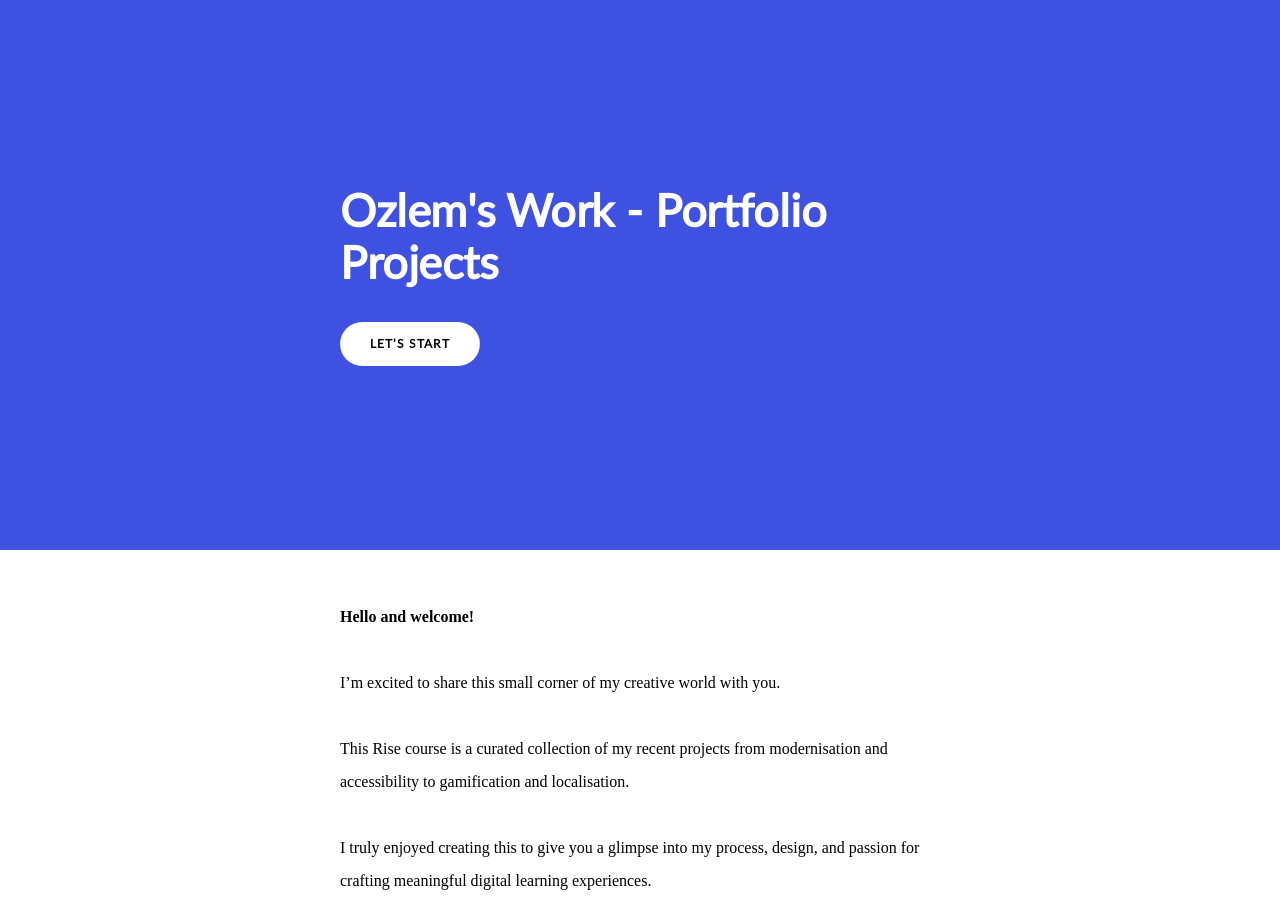
<file: index.html>
<!DOCTYPE html>
<html lang="en" class="">
  <head>
    <meta http-equiv="X-UA-Compatible" content="IE=edge,chrome=1">
    <meta name="viewport" content="width=device-width, initial-scale=1">
    <meta charset="utf-8">

    <title>Ozlem&#39;s Work - Portfolio Projects</title>
    <link type="text/css" rel="stylesheet" href="lib/icomoon.css">
    <script type="text/javascript" src="lib/lzwcompress.js"></script>

    <!-- Resize Hack -->
    <script type="text/javascript">
      window.resizeTo(screen.width, screen.height);
    </script>
    

    <script id="__ENTRY__" type="application/json">
      {".js":["rise/36f65478.js"],".css":["sandbox/4adfab46.css"]}
    </script>

    <script id="__REMOTE_ENTRIES__" type="application/json">
      {"learn_distribution_frontend":{".js":["learn_dist/entry.js"]},"mondrian":{".js":["mondrian/entry.js"]}}
    </script>

    <script>
      (function() {
        const jsonp = {}
        const allowOutsideDriver = true

        function shouldLoad() {
          if(allowOutsideDriver)
            return true

          return window.location.protocol === 'file:'
            || (window !== window.parent && typeof window.parent.IsLmsPresent === 'function')
        }

        function loadModule(manifest) {
          const p = []

          if (manifest['.css'] != null) {
            for (var idx = 0; idx < manifest['.css'].length; idx++) {
              p.push(new Promise((resolve, reject) => {
                var link = document.createElement('link')
                link.onload = resolve
                link.onerror = reject
                link.rel = 'stylesheet'
                link.href = 'lib/' + manifest['.css'][idx]
                document.body.appendChild(link)
              }))
            }
          }

          if (manifest['.js'] != null) {
            for (var idx = 0; idx < manifest['.js'].length; idx++) {
              p.push(new Promise((resolve, reject) => {
                var script = document.createElement('script')
                script.onload = resolve
                script.onerror = reject
                script.src = 'lib/' + manifest['.js'][idx]
                document.body.appendChild(script)
              }))
            }
          }

          return Promise.all(p)
        }

        function deserialize(str) {
          const buffer = Uint8Array.from(atob(str), c => c.charCodeAt(0))
          const json = new TextDecoder().decode(buffer)
          const result = JSON.parse(json)
          return result
        }

        function __preventLoad() {
          let appDiv = document.getElementById('app')
          let errMsgSpan = document.createElement('span')
          let errMsgText = document.createTextNode('Error: Content launched outside of a supported LMS enviroment.')

          errMsgSpan.appendChild(errMsgText)
          appDiv.appendChild(errMsgSpan)

          throw new Error("Content launched outside of a supported LMS enviroment.")
        }

        function __loadEntry() {
          return loadModule(JSON.parse(document.getElementById('__ENTRY__').textContent))
        }

        function __loadRemoteEntry(name) {
          const manifest = JSON.parse(document.getElementById('__REMOTE_ENTRIES__').textContent)
          if (manifest[name] == null) throw new Error(`Missing manifest for remote entry "${name}".`)
          return loadModule(manifest[name])
        }

        async function __fetchCourse() {
          return Promise.resolve(deserialize("[base64]/[base64]/Iiwic2NlbmVfaW5kZXgiOiIxLjUifSx7ImlkIjoiNXdzTnFpNElJM0ciLCJ0aXRsZSI6IldoYXQgaXMgYSBzb21tZWxpZXI/[base64]/[base64]/[base64]/[base64]/[base64]/Iiwic2NlbmVfaW5kZXgiOiIxLjI2In0seyJpZCI6IjVzaEVNY1M3b2U5IiwidGl0bGUiOiJXaGF0IGlzIGEgd2luZSBmbGlnaHQ/[base64]/[base64]/[base64]/Iiwic2NlbmVfaW5kZXgiOiIxLjQwIn0seyJpZCI6IjZLZ3ByeW1DZ05BIiwidGl0bGUiOiJXaGljaCBvZiB0aGUgZm9sbG93aW5nIHdpbmVzIGlzIGNvbW1vbmx5IGFzc29jaWF0ZWQgd2l0aCBBcmdlbnRpbmE/[base64]/Iiwic2NlbmVfaW5kZXgiOiIxLjQ2In0seyJpZCI6IjVadGJwUUFPNnFXIiwidGl0bGUiOiJXaGF0IGRvZXMg4oCcb2ZmLWRyeeKAnSBtZWFuIGluIHdpbmU/[base64]/[base64]/[base64]/[base64]/[base64]/[base64]/[base64]/[base64]/[base64]/[base64]/[base64]/[base64]/[base64]/[base64]"))
        }

        window.__loadEntry = shouldLoad() ? __loadEntry : __preventLoad
        window.__loadRemoteEntry = __loadRemoteEntry
        window.__fetchCourse = __fetchCourse
      })()
    </script>
  </head>
  <body>
    <div id="app"></div>
    <script type="text/javascript">
  (function(root) {
    window.partnerContent = [];

    function isExport() {
      return true;
    }

    function resolvePath(path) {
      return ('assets/').concat(path);
    }

    function resolveFontPath(font) {
      return ('lib/fonts/').concat(font.key.split('/').reverse()[0]);
    }

    root.Runtime = {
      fetch: window.__fetchCourse,
      isExport: isExport,
      resolvePath: resolvePath,
      resolveFontPath: resolveFontPath
    };
  }(window));
</script>

    
    <script>__loadEntry()</script>

  </body>
</html>
</file>
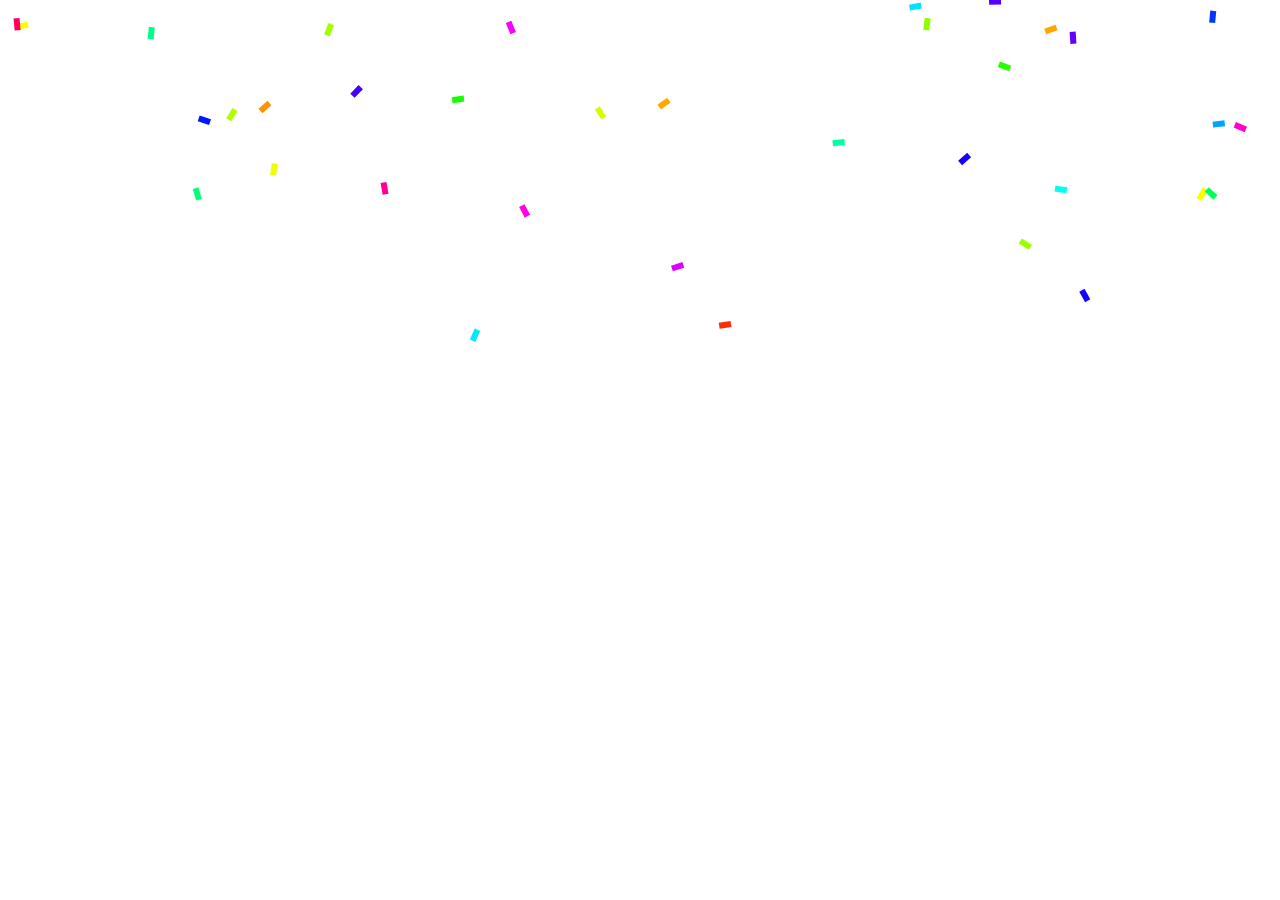
<file: assets/AsOrezzlL1wvmcMD/story_content/WebObjects/5yOziY8dOsb/index.html>
<!DOCTYPE html>
<html>
<head>
  <style>
    html, body {
      margin: 0;
      padding: 0;
      overflow: hidden;
      background: transparent;
    }
    canvas {
      position: absolute;
      top: 0;
      left: 0;
      pointer-events: none;
    }
  </style>
</head>
<body>
  <canvas id="confetti"></canvas>

  <script>
    const canvas = document.getElementById("confetti");
    const ctx = canvas.getContext("2d");
    canvas.width = window.innerWidth;
    canvas.height = window.innerHeight;

    const confettiPieces = [];
    for (let i = 0; i < 150; i++) {
      confettiPieces.push({
        x: Math.random() * canvas.width,
        y: Math.random() * canvas.height - canvas.height,
        w: 6,
        h: 12,
        color: `hsl(${Math.random() * 360}, 100%, 50%)`,
        speedY: 2 + Math.random() * 4,
        angle: Math.random() * 360
      });
    }

    function draw() {
      ctx.clearRect(0, 0, canvas.width, canvas.height);
      confettiPieces.forEach(p => {
        ctx.fillStyle = p.color;
        ctx.save();
        ctx.translate(p.x, p.y);
        ctx.rotate(p.angle * Math.PI / 180);
        ctx.fillRect(-p.w / 2, -p.h / 2, p.w, p.h);
        ctx.restore();
        p.y += p.speedY;
        p.angle += 5;
      });
      requestAnimationFrame(draw);
    }
    draw();

    // Auto stop after 3 seconds
    setTimeout(() => cancelAnimationFrame(draw), 3000);
  </script>
</body>
</html>
</file>
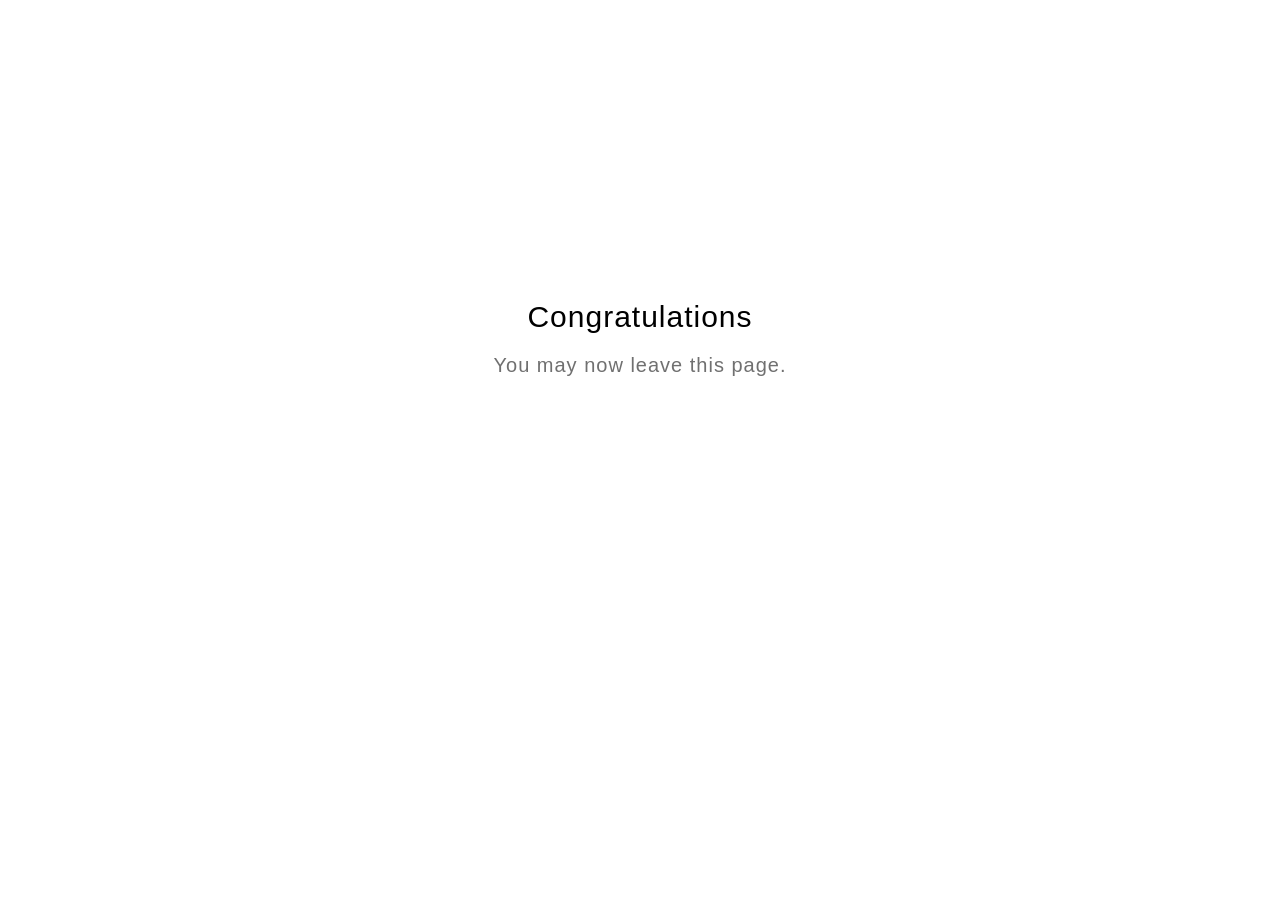
<file: goodbye.html>
<!DOCTYPE html>
<html lang="en">
  <head>
    <title>Goodbye</title>
    <meta charset="utf-8" lang="en">
    <style>
      html {
        font-size: 20px;
        font-family: 'lato', sans-serif;
        font-weight: lighter;
        letter-spacing: 0.05rem;
      }

      .goodbye-container {
        text-align: center;
        margin-top: 15rem;
      }

      .bye-message {
        font-size: 1.5rem;
      }

      .exit-text {
        color: #707070;
        margin-top: 1rem;
      }
    </style>
  </head>
  <body>
    <div class="goodbye-container">
      <div class="bye-message">Congratulations</div>
      <div class="exit-text">You may now leave this page.</div>
    </div>
  </body>
</html>
</file>
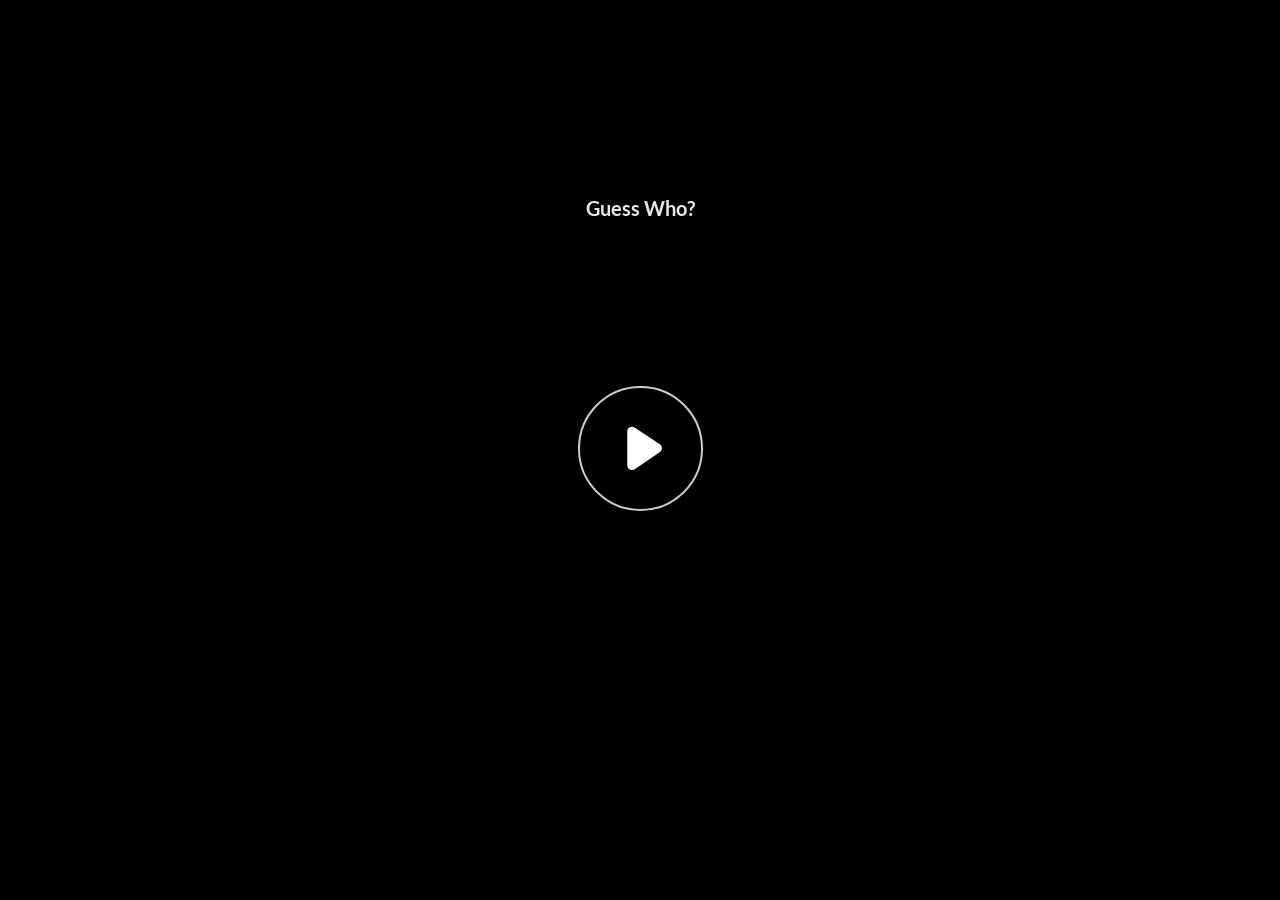
<file: assets/AsOrezzlL1wvmcMD/story.html>
﻿<!doctype html>
<html lang="en-US">
<head>
  <meta charset="utf-8">
  <!-- Created using Storyline 360 x64 - http://www.articulate.com  -->
  <!-- version: 3.105.35604.0 -->
  <title>Guess Who?</title>
  <meta http-equiv="x-ua-compatible" content="IE=edge"/>
  <meta name="viewport" content="width=device-width,initial-scale=1,user-scalable=no,shrink-to-fit=no,minimal-ui"/>
  <meta name="apple-mobile-web-app-capable" content="yes"/>
  <style>
    html, body { height: 100%; padding: 0; margin: 0 }
    #app { height: 100%; width: 100%; }
  </style>

  <script>
    window.DS = {};
    window.globals = {
      DATA_PATH_BASE: '',
      HAS_FRAME: true,
      HAS_SLIDE: true,

      lmsPresent: false,
      tinCanPresent: false,
      cmi5Present: false,
      aoSupport: false,
      scale: 'Scaled',
      captureRc: false,
      browserSize: 'optimal',
      bgColor: '#FFFFFF',
      features: 'DropInBase,MultipleQuizTracking,PlayerSizeOption',
      themeName: 'unified',
      preloaderColor: '#8C8C8C',
      suppressAnalytics: false,
      productChannel: 'stable',
      publishSource: 'storyline',
      aid: 'aid|742722f0-cc6f-4e41-9d4b-7766024d65c8',
      cid: '7e385df4-e8c3-401c-b11a-6bb31ec1b51c',
      playerVersion: '3.105.35604.0',
      publishTimestamp: '2025-11-06T20:05:14.0848355Z',
      maxIosVideoElements: 10,
      connectionSettings: { message: 'You%20are%20offline.%20Trying%20to%20reconnect...', useDarkTheme: true, mode: 'disabled' },
      hasFeature: function(feature) {
        return this.features.split(',').includes(feature);
      },
      
      parseParams: function(qs) {
        if (window.globals.parsedParams != null) {
          return window.globals.parsedParams;
        }
        qs = (qs || window.location.search.substr(1)).split('+').join(' ');
        var params = {},
            tokens,
            re = /[?&]?([^=]+)=([^&]*)/g;

        while (tokens = re.exec(qs)) {
          params[decodeURIComponent(tokens[1]).trim()] =
            decodeURIComponent(tokens[2]).trim();
        }
        window.globals.parsedParams = params;
        return params;
      }

    };

    if (window.flagsUnderTest != null) {
      window.globals.features = window.flagsUnderTest.reduce((accum, feature) => {
        if (!accum.includes(feature)) {
          accum.push(feature);
        }
        return accum;
      }, window.globals.features.split(',')).join();
    }
  </script>
  <script>
    var isIe11 = ('ActiveXObject' in window || window.MSBlobBuilder != null)
      && window.msCrypto != null && !window.ActiveXObject;
    if (isIe11) {
      window.globals.unsupportedBrowser = true;
      document.write(atob('[base64]'));
    }
  </script>

  <script>
    if (window.globals.hasFeature('Localization')) {
      
      
    }
  </script>

  
  <script src='lms/scormdriver.js' type=text/javascript></script>
  <script>window.THREE = { };</script>
  
<meta name="robots" content="noindex, nofollow"></head>
<body style="background: #FFFFFF" class="cs-HTML theme-unified">
<script src="player-interface.js"></script>
  <script>!function(){var e,i=/iPhone/i,o=/iPod/i,n=/iPad/i,t=/\biOS-universal(?:.+)Mac\b/i,r=/\bAndroid(?:.+)Mobile\b/i,a=/Android/i,d=/(?:SD4930UR|\bSilk(?:.+)Mobile\b)/i,p=/Silk/i,l=/Windows Phone/i,u=/\bWindows(?:.+)ARM\b/i,b=/BlackBerry/i,s=/BB10/i,c=/Opera Mini/i,f=/\b(CriOS|Chrome)(?:.+)Mobile/i,h=/Mobile(?:.+)Firefox\b/i,v=function(e){return void 0!==e&&"MacIntel"===e.platform&&"number"==typeof e.maxTouchPoints&&e.maxTouchPoints>1&&"undefined"==typeof MSStream};e=function(e){var m={userAgent:"",platform:"",maxTouchPoints:0};e||"undefined"==typeof navigator?"string"==typeof e?m.userAgent=e:e&&e.userAgent&&(m={userAgent:e.userAgent,platform:e.platform,maxTouchPoints:e.maxTouchPoints||0}):m={userAgent:navigator.userAgent,platform:navigator.platform,maxTouchPoints:navigator.maxTouchPoints||0};var g=m.userAgent,y=g.split("[FBAN");void 0!==y[1]&&(g=y[0]),void 0!==(y=g.split("Twitter"))[1]&&(g=y[0]);var A=function(e){return function(i){return i.test(e)}}(g),w={apple:{phone:A(i)&&!A(l),ipod:A(o),tablet:!A(i)&&(A(n)||v(m))&&!A(l),universal:A(t),device:(A(i)||A(o)||A(n)||A(t)||v(m))&&!A(l)},amazon:{phone:A(d),tablet:!A(d)&&A(p),device:A(d)||A(p)},android:{phone:!A(l)&&A(d)||!A(l)&&A(r),tablet:!A(l)&&!A(d)&&!A(r)&&(A(p)||A(a)),device:!A(l)&&(A(d)||A(p)||A(r)||A(a))||A(/\bokhttp\b/i)},windows:{phone:A(l),tablet:A(u),device:A(l)||A(u)},other:{blackberry:A(b),blackberry10:A(s),opera:A(c),firefox:A(h),chrome:A(f),device:A(b)||A(s)||A(c)||A(h)||A(f)},any:!1,phone:!1,tablet:!1};return w.any=w.apple.device||w.android.device||w.windows.device||w.other.device,w.phone=w.apple.phone||w.android.phone||w.windows.phone,w.tablet=w.apple.tablet||w.android.tablet||w.windows.tablet,w}(),"object"==typeof exports&&"undefined"!=typeof module?module.exports=e:"function"==typeof define&&define.amd?define((function(){return e})):this.isMobile=e}();
    window.isMobile.apple.tablet = window.isMobile.apple.tablet ||
      (navigator.platform === 'MacIntel' && navigator.maxTouchPoints > 1);
    window.isMobile.apple.device = window.isMobile.apple.device || window.isMobile.apple.tablet;
    window.isMobile.tablet = window.isMobile.tablet || window.isMobile.apple.tablet;
    window.isMobile.any = window.isMobile.any || window.isMobile.apple.tablet;
  </script>

  <div id="focus-sink" tabindex="-1"></div>

  <div id="preso"></div>
  <script>
    (function() {

      var classTypes = [ 'desktop', 'mobile', 'phone', 'tablet' ];

      var addDeviceClasses = function(prefix, testObj) {
        var curr, i;
        for (i = 0; i < classTypes.length; i++) {
          curr = classTypes[i];
          if (testObj[curr]) {
            document.body.classList.add(prefix + curr);
          }
        }
      };

      var params = window.globals.parseParams(),
          isDevicePreview = params.devicepreview === '1',
          isPhoneOverride = params.deviceType === 'phone' || (isDevicePreview && params.phone == '1'),
          isTabletOverride = (params.deviceType === 'tablet' || isDevicePreview) && !isPhoneOverride,
          isMobileOverride = isPhoneOverride || isTabletOverride;

      var deviceView = {
        desktop: !window.isMobile.any && !isMobileOverride,
        mobile: window.isMobile.any || isMobileOverride,
        phone: isPhoneOverride || (window.isMobile.phone && !isTabletOverride),
        tablet: isTabletOverride || window.isMobile.tablet
      };

      window.globals.deviceView = deviceView;
      window.isMobile.desktop = !window.isMobile.any;
      window.isMobile.mobile = window.isMobile.any;

      addDeviceClasses('view-', deviceView);

    })();
  </script>
  
  <script src='story_content/triggers.js' type=text/javascript></script>
<script src='story_content/user.js' type=text/javascript></script>
  <div class="slide-loader"></div>

  <script>
    var doc = document, loader = doc.body.querySelector('.slide-loader'); [ 1, 2, 3 ].forEach(function(n) { var d = doc.createElement('div'); d.style.backgroundColor = window.globals.preloaderColor; d.classList.add('mobile-loader-dot'); d.classList.add('dot' + n); loader.appendChild(d); });
  </script>

  <div class="mobile-load-title-overlay" style="display: none">
    <div class="mobile-load-title">Guess Who?</div>
  </div>

  <div class="mobile-chrome-warning"></div>

  
<style>
  .warn-connection-dialog {
    display: none;
    background: transparent;
    pointer-events: all;
    position: fixed;
    left: 0;
    top: 0;
    width: 100%;
    height: 100%;
    z-index: 999;
  }

  .warn-connection-content {
    pointer-events: all;
    border-radius: 4px;
    background: white;
    border: 1px solid #E7E7E7;
    color: #333333;
    box-shadow: 0 2px 4px rgba(0, 0, 0, 0.25);
    transition: all 150ms ease-out;
    position: absolute;
    white-space: nowrap;
  }

  .view-phone.is-landscape .warn-connection-content {
    left: 23px;
    bottom: 23px;
  }

  .view-tablet.is-landscape .warn-connection-content {
    left: 50%;
    top: 20px;
    transform: translateX(-50%);
  }

  .view-mobile.is-portrait .warn-connection-content {
    transform: translate(-50%, calc(-100% - 15px));
  }

  .warn-connection-content p {
    display: inline-block;
    margin: 0 8px 0 0;
    line-height: 33px;
    font-size: 11px;
  }

  .warn-connection-content svg {
    position: relative;
    vertical-align: middle;
    margin: 0 2px 2px 8px;
  }

  .view-desktop .warn-connection-content {
    left: 1.5em;
    bottom: 1.5em;
  }

  .view-desktop .warn-connection-content p {
    font-size: 1.1em;
  }

  .is-offline .warn-connection-dialog {
    display: block;
  }

  .is-offline .cs-panel * {
    pointer-events: none !important;
  }

  .is-offline .cs-panel {
    pointer-events: all !important;
  }

  .is-offline #nav-controls * {
    pointer-events: none !important;
  }

  .is-offline #nav-controls {
    pointer-events: all !important;
  }
</style>

<div class="warn-connection-dialog" role="alertdialog" aria-modal="true" tabindex="0" aria-labelledby="warn-connection-message">
  <div class="warn-connection-content">
    <svg width="17" height="15" viewBox="0 0 17 15" xmlns="http://www.w3.org/2000/svg">
      <path fill="#8F0000" stroke="white" d="M16.07,12.98 L15.88,12.23 L9.51,1.21 C8.97,0.26,7.6,0.26,7.06,1.21 L0.69,12.23 C0.15,13.16,0.81,14.36,1.91,14.36 H14.65 C15.47,14.36,16.05,13.7,16.07,12.98 Z"/>
      <path fill="white" stroke="white" d="M8.58,5.5 C8.35,5.28,8.5,5.35,8.21,5.32 C8.09,5.35,7.97,5.49,7.96,5.67 C7.97,5.79,7.98,5.92,7.98,6.04 L7.98,6.04 C7.99,6.17,8,6.31,8.01,6.43 L8.01,6.44 C8.03,6.92,8.06,7.41,8.09,7.9 L8.09,7.9 C8.12,8.39,8.14,8.88,8.17,9.37 C8.17,9.39,8.18,9.42,8.2,9.44 C8.23,9.46,8.25,9.47,8.28,9.47 C8.31,9.47,8.34,9.46,8.35,9.44 C8.37,9.43,8.38,9.4,8.39,9.35 L8.39,9.34 C8.39,9.24,8.4,9.15,8.4,9.05 L8.4,9.05 C8.41,8.96,8.41,8.86,8.42,8.75 C8.43,8.44,8.45,8.12,8.47,7.81 L8.47,7.81 C8.49,7.49,8.51,7.18,8.53,6.87 C8.55,6.46,8.56,6.05,8.59,5.64 L8.6,5.62 C8.6,5.57,8.59,5.53,8.58,5.5 L8.21,5.32 Z"/>
      <circle fill="white" stroke="white" cx="8.3" cy="11.35" r="0.3"/>
    </svg>
    <p id="warn-connection-message">You are offline. Trying to reconnect...</p>
  </div>
</div>

<script>
  (function() {
    window.DS.connection = {
      warningShown: false,
      assets: {},
      loadingAssetGroup: false,
      retryDelay: 500
    };

    var connectionSettings = window.globals.connectionSettings || {};

    var useConnectionMessages = window.AbortController != null &&
      window.location.protocol != 'file:' &&
      connectionSettings.mode === 'normal';

    window.DS.connection.useConnectionMessages = useConnectionMessages;

    var assetCount = 0;
    var checkLoadedId;


    if (useConnectionMessages && connectionSettings != null) {
      var contentEl = document.querySelector('.warn-connection-content');
      var messageEl = contentEl.querySelector('p');

      if (connectionSettings.useDarkTheme) {
        contentEl.style.borderColor = '#BABBBA';
        contentEl.style.backgroundColor = '#282828';
        contentEl.style.color = '#FFFFFF';
      }

      if (connectionSettings.message != null) {
        messageEl.textContent = window.decodeURIComponent(connectionSettings.message);
      }
    }

    function checkAssetsReady() {
      for (var i in DS.connection.assets) {
        if (!DS.connection.assets[i].success) {
          return false;
        }
      }
      return true;
    }

    function stopAssetGroup() {
      if (!useConnectionMessages) { return; }

      assetCount = 0;

      DS.connection.oldAssetGroup = DS.connection.assets;
      DS.connection.assets = {};
      DS.connection.loadingAssetGroup = false;
      clearInterval(checkLoadedId);
    }

    function startAssetGroup() {
      if (!useConnectionMessages) { return; }
      var ticks = 0;
      clearInterval(checkLoadedId);
      checkLoadedId = setInterval(function() {
        var loaded = 0;
        if (assetCount === 0 && loaded === 0) {
          clearInterval(checkLoadedId);
          return;
        }

        for (var i in DS.connection.assets) {
          if (DS.connection.assets[i].success) {
            loaded++;
          }
        }

        if (assetCount === loaded && checkAssetsReady()) {
          for (var i in DS.connection.assets) {
            if (DS.connection.assets[i].action) {
              DS.connection.assets[i].action();
            }
          }
          hideWarning();
          stopAssetGroup();
        }
      }, 100)
    }

    function requiredAsset(url, action, retry, type) {
      if (!useConnectionMessages) { return; }
      if (DS.connection.assets[url]) { return; }

      DS.connection.assets[url] = {
        success: false, action: action, retry: retry, type: type
      };
      assetCount = Object.keys(DS.connection.assets).length;
      if (!DS.connection.loadingAssetGroup) {
        startAssetGroup();
      }
      DS.connection.loadingAssetGroup = true;
    }

    function assetLoaded(url) {
      if (!useConnectionMessages) { return; }
      if (DS.connection.assets[url]) {
        DS.connection.assets[url].success = true;
      }
    }

    function assetFailed(url) {
      if (!useConnectionMessages) { return; }
      if (!DS.connection.assets[url]) {
        if (/\.js$/.test(url) && url.indexOf('transcripts') === -1) {
          setTimeout(function() {
            if (DS.connection.lastSlideLoaded != null) {
              DS.connection.lastSlideLoaded();
            }
          }, DS.connection.retryDelay);
        }
        return;
      }
      if (!DS.connection.warningShown) { showWarning(); }
      if (DS.connection.assets[url].retry) {
        setTimeout(function() {
          if (!DS.connection.assets[url].success) {
            DS.connection.assets[url].retry()
          }
        }, DS.connection.retryDelay);
      }
    }

    function hideWarning() {
      document.body.classList.remove('is-offline');
      DS.connection.warningShown = false;
      enableKeys();
    }
    DS.connection.hideWarning = hideWarning

    function showWarning(btn) {
      document.body.classList.add('is-offline')
      DS.connection.warningShown = true;
      updateWarningPosition();
      disableKeys();
    }

    function updateWarningPosition() {
      if (!DS.connection.warningShown) {
        return;
      }

      var isPortrait = document.body.classList.contains('is-portrait');
      var isMobile = document.body.classList.contains('view-mobile');
      var warningEl = document.querySelector('.warn-connection-content');

      if (isPortrait && isMobile) {
        var slide = document.querySelector('.primary-slide');
        var slideRect = slide != null
          ? slide.getBoundingClientRect()
          : { top: window.innerHeight, left: 0, width: window.innerWidth };

        warningEl.style.top = `${slideRect.top}px`
        warningEl.style.left = `${slideRect.left + slideRect.width / 2}px`
      } else {
        warningEl.style.top = null;
        warningEl.style.left = null;
      }

      window.requestAnimationFrame(updateWarningPosition);
    }

    function onDisableKeyDown(e) {
      e.preventDefault();
      e.stopImmediatePropagation();
    }

    function onDisableKeyUp(e) {
      e.preventDefault();
      e.stopImmediatePropagation();
    }

    var accStyle = document.createElement('style');
    var warnDialogEl = document.querySelector('.warn-connection-dialog');

    function disableKeys() {
      if (DS.views && DS.views.nsStack && DS.views.nsStack.length === 1) {
        DS.views.nsStack[0].tabReachable = false
        DS.views.nsStack[0].updateTabIndex(true);
      }

      accStyle.innerHTML = '.acc-shadow-dom { display: none; }';
      document.body.appendChild(accStyle);

      warnDialogEl.parentNode.append(warnDialogEl);
      warnDialogEl.focus();
    }

    function enableKeys() {
      accStyle.remove();
      if (DS.views && DS.views.nsStack && DS.views.nsStack.length === 1 && DS.views.nsStack[0].name === '_frame') {
        DS.views.nsStack[0].tabReachable = true;
        DS.views.nsStack[0].updateTabIndex();
      }
    }

    // these will all be noops if the feature flag isn't set in
    // the data and `window.globals.features`
    DS.connection.requiredAsset = requiredAsset;
    DS.connection.assetLoaded = assetLoaded;
    DS.connection.assetFailed = assetFailed;
    DS.connection.stopAssetGroup = stopAssetGroup;
    DS.connection.startAssetGroup = startAssetGroup;
  })();
</script>


  <script>
    
    if (window.autoSpider && window.vInterfaceObject) {
      document.querySelector('.mobile-load-title-overlay').style.display = 'none';
    }
  </script>

  

  <link rel="stylesheet" href="html5/data/css/output.min.css" data-noprefix/>
</body>
<script src="html5/lib/scripts/bootstrapper.min.js"></script>
</html>
</file>
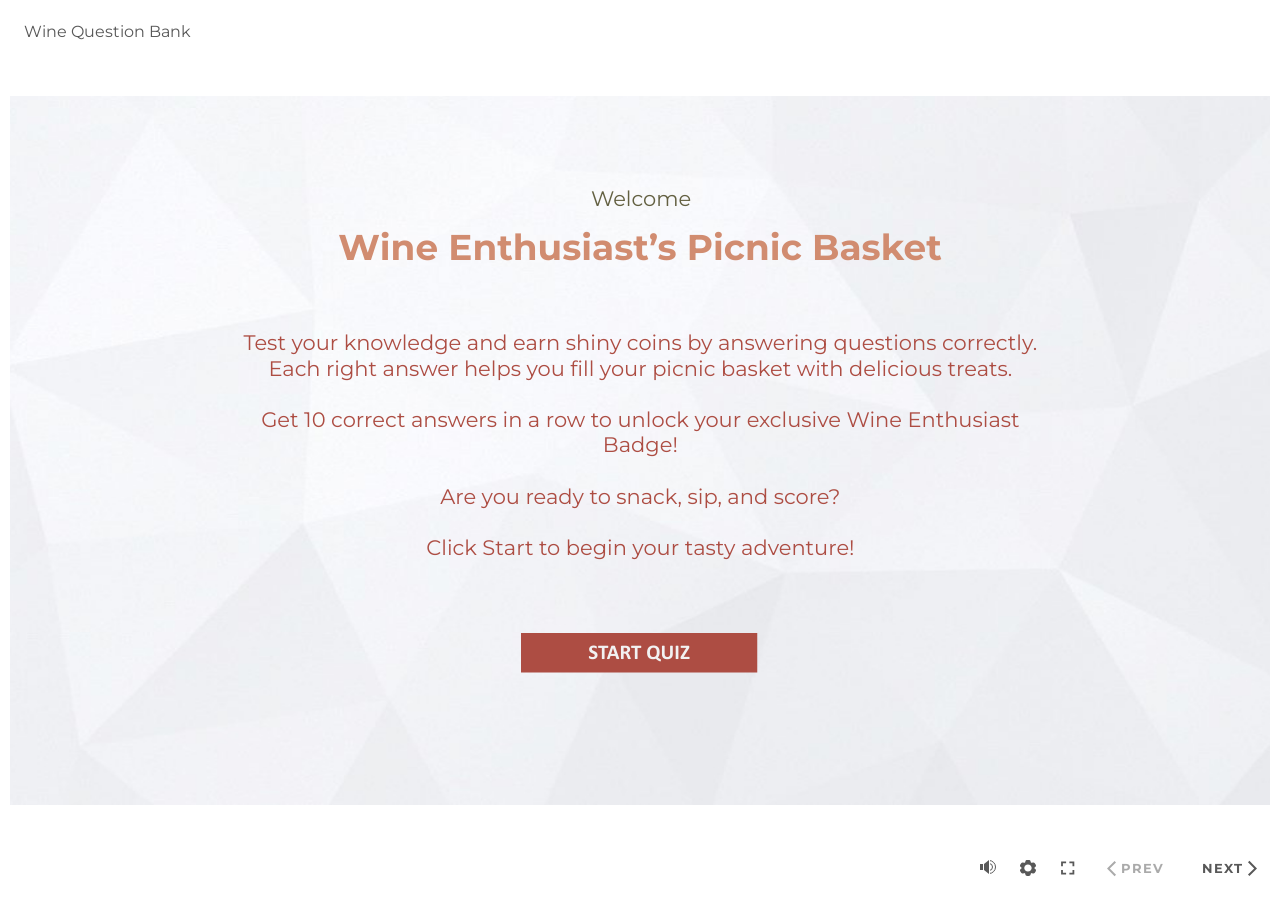
<file: assets/fhh3kuR6827wrCIb/story.html>
﻿<!doctype html>
<html lang="en-US">
<head>
  <meta charset="utf-8">
  <!-- Created using Storyline 360 x64 - http://www.articulate.com  -->
  <!-- version: 3.105.35604.0 -->
  <title>Wine Question Bank</title>
  <meta http-equiv="x-ua-compatible" content="IE=edge"/>
  <meta name="viewport" content="width=device-width,initial-scale=1,user-scalable=no,shrink-to-fit=no,minimal-ui"/>
  <meta name="apple-mobile-web-app-capable" content="yes"/>
  <style>
    html, body { height: 100%; padding: 0; margin: 0 }
    #app { height: 100%; width: 100%; }
  </style>

  <script>
    window.DS = {};
    window.globals = {
      DATA_PATH_BASE: '',
      HAS_FRAME: true,
      HAS_SLIDE: true,

      lmsPresent: false,
      tinCanPresent: false,
      cmi5Present: false,
      aoSupport: false,
      scale: 'Scaled',
      captureRc: false,
      browserSize: 'optimal',
      bgColor: '#FFFFFF',
      features: 'DropInBase,MultipleQuizTracking,PlayerSizeOption',
      themeName: 'unified',
      preloaderColor: '#8C8C8C',
      suppressAnalytics: false,
      productChannel: 'stable',
      publishSource: 'storyline',
      aid: 'aid|742722f0-cc6f-4e41-9d4b-7766024d65c8',
      cid: 'abeeecc0-ce1c-494d-884b-579badca9db1',
      playerVersion: '3.105.35604.0',
      publishTimestamp: '2025-11-06T20:10:24.1775976Z',
      maxIosVideoElements: 10,
      connectionSettings: { message: 'You%20are%20offline.%20Trying%20to%20reconnect...', useDarkTheme: true, mode: 'disabled' },
      hasFeature: function(feature) {
        return this.features.split(',').includes(feature);
      },
      
      parseParams: function(qs) {
        if (window.globals.parsedParams != null) {
          return window.globals.parsedParams;
        }
        qs = (qs || window.location.search.substr(1)).split('+').join(' ');
        var params = {},
            tokens,
            re = /[?&]?([^=]+)=([^&]*)/g;

        while (tokens = re.exec(qs)) {
          params[decodeURIComponent(tokens[1]).trim()] =
            decodeURIComponent(tokens[2]).trim();
        }
        window.globals.parsedParams = params;
        return params;
      }

    };

    if (window.flagsUnderTest != null) {
      window.globals.features = window.flagsUnderTest.reduce((accum, feature) => {
        if (!accum.includes(feature)) {
          accum.push(feature);
        }
        return accum;
      }, window.globals.features.split(',')).join();
    }
  </script>
  <script>
    var isIe11 = ('ActiveXObject' in window || window.MSBlobBuilder != null)
      && window.msCrypto != null && !window.ActiveXObject;
    if (isIe11) {
      window.globals.unsupportedBrowser = true;
      document.write(atob('[base64]'));
    }
  </script>

  <script>
    if (window.globals.hasFeature('Localization')) {
      
      
    }
  </script>

  
  <script src='lms/scormdriver.js' type=text/javascript></script>
  <script>window.THREE = { };</script>
  
<meta name="robots" content="noindex, nofollow"></head>
<body style="background: #FFFFFF" class="cs-HTML theme-unified">
<script src="player-interface.js"></script>
  <script>!function(){var e,i=/iPhone/i,o=/iPod/i,n=/iPad/i,t=/\biOS-universal(?:.+)Mac\b/i,r=/\bAndroid(?:.+)Mobile\b/i,a=/Android/i,d=/(?:SD4930UR|\bSilk(?:.+)Mobile\b)/i,p=/Silk/i,l=/Windows Phone/i,u=/\bWindows(?:.+)ARM\b/i,b=/BlackBerry/i,s=/BB10/i,c=/Opera Mini/i,f=/\b(CriOS|Chrome)(?:.+)Mobile/i,h=/Mobile(?:.+)Firefox\b/i,v=function(e){return void 0!==e&&"MacIntel"===e.platform&&"number"==typeof e.maxTouchPoints&&e.maxTouchPoints>1&&"undefined"==typeof MSStream};e=function(e){var m={userAgent:"",platform:"",maxTouchPoints:0};e||"undefined"==typeof navigator?"string"==typeof e?m.userAgent=e:e&&e.userAgent&&(m={userAgent:e.userAgent,platform:e.platform,maxTouchPoints:e.maxTouchPoints||0}):m={userAgent:navigator.userAgent,platform:navigator.platform,maxTouchPoints:navigator.maxTouchPoints||0};var g=m.userAgent,y=g.split("[FBAN");void 0!==y[1]&&(g=y[0]),void 0!==(y=g.split("Twitter"))[1]&&(g=y[0]);var A=function(e){return function(i){return i.test(e)}}(g),w={apple:{phone:A(i)&&!A(l),ipod:A(o),tablet:!A(i)&&(A(n)||v(m))&&!A(l),universal:A(t),device:(A(i)||A(o)||A(n)||A(t)||v(m))&&!A(l)},amazon:{phone:A(d),tablet:!A(d)&&A(p),device:A(d)||A(p)},android:{phone:!A(l)&&A(d)||!A(l)&&A(r),tablet:!A(l)&&!A(d)&&!A(r)&&(A(p)||A(a)),device:!A(l)&&(A(d)||A(p)||A(r)||A(a))||A(/\bokhttp\b/i)},windows:{phone:A(l),tablet:A(u),device:A(l)||A(u)},other:{blackberry:A(b),blackberry10:A(s),opera:A(c),firefox:A(h),chrome:A(f),device:A(b)||A(s)||A(c)||A(h)||A(f)},any:!1,phone:!1,tablet:!1};return w.any=w.apple.device||w.android.device||w.windows.device||w.other.device,w.phone=w.apple.phone||w.android.phone||w.windows.phone,w.tablet=w.apple.tablet||w.android.tablet||w.windows.tablet,w}(),"object"==typeof exports&&"undefined"!=typeof module?module.exports=e:"function"==typeof define&&define.amd?define((function(){return e})):this.isMobile=e}();
    window.isMobile.apple.tablet = window.isMobile.apple.tablet ||
      (navigator.platform === 'MacIntel' && navigator.maxTouchPoints > 1);
    window.isMobile.apple.device = window.isMobile.apple.device || window.isMobile.apple.tablet;
    window.isMobile.tablet = window.isMobile.tablet || window.isMobile.apple.tablet;
    window.isMobile.any = window.isMobile.any || window.isMobile.apple.tablet;
  </script>

  <div id="focus-sink" tabindex="-1"></div>

  <div id="preso"></div>
  <script>
    (function() {

      var classTypes = [ 'desktop', 'mobile', 'phone', 'tablet' ];

      var addDeviceClasses = function(prefix, testObj) {
        var curr, i;
        for (i = 0; i < classTypes.length; i++) {
          curr = classTypes[i];
          if (testObj[curr]) {
            document.body.classList.add(prefix + curr);
          }
        }
      };

      var params = window.globals.parseParams(),
          isDevicePreview = params.devicepreview === '1',
          isPhoneOverride = params.deviceType === 'phone' || (isDevicePreview && params.phone == '1'),
          isTabletOverride = (params.deviceType === 'tablet' || isDevicePreview) && !isPhoneOverride,
          isMobileOverride = isPhoneOverride || isTabletOverride;

      var deviceView = {
        desktop: !window.isMobile.any && !isMobileOverride,
        mobile: window.isMobile.any || isMobileOverride,
        phone: isPhoneOverride || (window.isMobile.phone && !isTabletOverride),
        tablet: isTabletOverride || window.isMobile.tablet
      };

      window.globals.deviceView = deviceView;
      window.isMobile.desktop = !window.isMobile.any;
      window.isMobile.mobile = window.isMobile.any;

      addDeviceClasses('view-', deviceView);

    })();
  </script>
  
  <script src='story_content/triggers.js' type=text/javascript></script>
<script src='story_content/user.js' type=text/javascript></script>
  <div class="slide-loader"></div>

  <script>
    var doc = document, loader = doc.body.querySelector('.slide-loader'); [ 1, 2, 3 ].forEach(function(n) { var d = doc.createElement('div'); d.style.backgroundColor = window.globals.preloaderColor; d.classList.add('mobile-loader-dot'); d.classList.add('dot' + n); loader.appendChild(d); });
  </script>

  <div class="mobile-load-title-overlay" style="display: none">
    <div class="mobile-load-title">Wine Question Bank</div>
  </div>

  <div class="mobile-chrome-warning"></div>

  
<style>
  .warn-connection-dialog {
    display: none;
    background: transparent;
    pointer-events: all;
    position: fixed;
    left: 0;
    top: 0;
    width: 100%;
    height: 100%;
    z-index: 999;
  }

  .warn-connection-content {
    pointer-events: all;
    border-radius: 4px;
    background: white;
    border: 1px solid #E7E7E7;
    color: #333333;
    box-shadow: 0 2px 4px rgba(0, 0, 0, 0.25);
    transition: all 150ms ease-out;
    position: absolute;
    white-space: nowrap;
  }

  .view-phone.is-landscape .warn-connection-content {
    left: 23px;
    bottom: 23px;
  }

  .view-tablet.is-landscape .warn-connection-content {
    left: 50%;
    top: 20px;
    transform: translateX(-50%);
  }

  .view-mobile.is-portrait .warn-connection-content {
    transform: translate(-50%, calc(-100% - 15px));
  }

  .warn-connection-content p {
    display: inline-block;
    margin: 0 8px 0 0;
    line-height: 33px;
    font-size: 11px;
  }

  .warn-connection-content svg {
    position: relative;
    vertical-align: middle;
    margin: 0 2px 2px 8px;
  }

  .view-desktop .warn-connection-content {
    left: 1.5em;
    bottom: 1.5em;
  }

  .view-desktop .warn-connection-content p {
    font-size: 1.1em;
  }

  .is-offline .warn-connection-dialog {
    display: block;
  }

  .is-offline .cs-panel * {
    pointer-events: none !important;
  }

  .is-offline .cs-panel {
    pointer-events: all !important;
  }

  .is-offline #nav-controls * {
    pointer-events: none !important;
  }

  .is-offline #nav-controls {
    pointer-events: all !important;
  }
</style>

<div class="warn-connection-dialog" role="alertdialog" aria-modal="true" tabindex="0" aria-labelledby="warn-connection-message">
  <div class="warn-connection-content">
    <svg width="17" height="15" viewBox="0 0 17 15" xmlns="http://www.w3.org/2000/svg">
      <path fill="#8F0000" stroke="white" d="M16.07,12.98 L15.88,12.23 L9.51,1.21 C8.97,0.26,7.6,0.26,7.06,1.21 L0.69,12.23 C0.15,13.16,0.81,14.36,1.91,14.36 H14.65 C15.47,14.36,16.05,13.7,16.07,12.98 Z"/>
      <path fill="white" stroke="white" d="M8.58,5.5 C8.35,5.28,8.5,5.35,8.21,5.32 C8.09,5.35,7.97,5.49,7.96,5.67 C7.97,5.79,7.98,5.92,7.98,6.04 L7.98,6.04 C7.99,6.17,8,6.31,8.01,6.43 L8.01,6.44 C8.03,6.92,8.06,7.41,8.09,7.9 L8.09,7.9 C8.12,8.39,8.14,8.88,8.17,9.37 C8.17,9.39,8.18,9.42,8.2,9.44 C8.23,9.46,8.25,9.47,8.28,9.47 C8.31,9.47,8.34,9.46,8.35,9.44 C8.37,9.43,8.38,9.4,8.39,9.35 L8.39,9.34 C8.39,9.24,8.4,9.15,8.4,9.05 L8.4,9.05 C8.41,8.96,8.41,8.86,8.42,8.75 C8.43,8.44,8.45,8.12,8.47,7.81 L8.47,7.81 C8.49,7.49,8.51,7.18,8.53,6.87 C8.55,6.46,8.56,6.05,8.59,5.64 L8.6,5.62 C8.6,5.57,8.59,5.53,8.58,5.5 L8.21,5.32 Z"/>
      <circle fill="white" stroke="white" cx="8.3" cy="11.35" r="0.3"/>
    </svg>
    <p id="warn-connection-message">You are offline. Trying to reconnect...</p>
  </div>
</div>

<script>
  (function() {
    window.DS.connection = {
      warningShown: false,
      assets: {},
      loadingAssetGroup: false,
      retryDelay: 500
    };

    var connectionSettings = window.globals.connectionSettings || {};

    var useConnectionMessages = window.AbortController != null &&
      window.location.protocol != 'file:' &&
      connectionSettings.mode === 'normal';

    window.DS.connection.useConnectionMessages = useConnectionMessages;

    var assetCount = 0;
    var checkLoadedId;


    if (useConnectionMessages && connectionSettings != null) {
      var contentEl = document.querySelector('.warn-connection-content');
      var messageEl = contentEl.querySelector('p');

      if (connectionSettings.useDarkTheme) {
        contentEl.style.borderColor = '#BABBBA';
        contentEl.style.backgroundColor = '#282828';
        contentEl.style.color = '#FFFFFF';
      }

      if (connectionSettings.message != null) {
        messageEl.textContent = window.decodeURIComponent(connectionSettings.message);
      }
    }

    function checkAssetsReady() {
      for (var i in DS.connection.assets) {
        if (!DS.connection.assets[i].success) {
          return false;
        }
      }
      return true;
    }

    function stopAssetGroup() {
      if (!useConnectionMessages) { return; }

      assetCount = 0;

      DS.connection.oldAssetGroup = DS.connection.assets;
      DS.connection.assets = {};
      DS.connection.loadingAssetGroup = false;
      clearInterval(checkLoadedId);
    }

    function startAssetGroup() {
      if (!useConnectionMessages) { return; }
      var ticks = 0;
      clearInterval(checkLoadedId);
      checkLoadedId = setInterval(function() {
        var loaded = 0;
        if (assetCount === 0 && loaded === 0) {
          clearInterval(checkLoadedId);
          return;
        }

        for (var i in DS.connection.assets) {
          if (DS.connection.assets[i].success) {
            loaded++;
          }
        }

        if (assetCount === loaded && checkAssetsReady()) {
          for (var i in DS.connection.assets) {
            if (DS.connection.assets[i].action) {
              DS.connection.assets[i].action();
            }
          }
          hideWarning();
          stopAssetGroup();
        }
      }, 100)
    }

    function requiredAsset(url, action, retry, type) {
      if (!useConnectionMessages) { return; }
      if (DS.connection.assets[url]) { return; }

      DS.connection.assets[url] = {
        success: false, action: action, retry: retry, type: type
      };
      assetCount = Object.keys(DS.connection.assets).length;
      if (!DS.connection.loadingAssetGroup) {
        startAssetGroup();
      }
      DS.connection.loadingAssetGroup = true;
    }

    function assetLoaded(url) {
      if (!useConnectionMessages) { return; }
      if (DS.connection.assets[url]) {
        DS.connection.assets[url].success = true;
      }
    }

    function assetFailed(url) {
      if (!useConnectionMessages) { return; }
      if (!DS.connection.assets[url]) {
        if (/\.js$/.test(url) && url.indexOf('transcripts') === -1) {
          setTimeout(function() {
            if (DS.connection.lastSlideLoaded != null) {
              DS.connection.lastSlideLoaded();
            }
          }, DS.connection.retryDelay);
        }
        return;
      }
      if (!DS.connection.warningShown) { showWarning(); }
      if (DS.connection.assets[url].retry) {
        setTimeout(function() {
          if (!DS.connection.assets[url].success) {
            DS.connection.assets[url].retry()
          }
        }, DS.connection.retryDelay);
      }
    }

    function hideWarning() {
      document.body.classList.remove('is-offline');
      DS.connection.warningShown = false;
      enableKeys();
    }
    DS.connection.hideWarning = hideWarning

    function showWarning(btn) {
      document.body.classList.add('is-offline')
      DS.connection.warningShown = true;
      updateWarningPosition();
      disableKeys();
    }

    function updateWarningPosition() {
      if (!DS.connection.warningShown) {
        return;
      }

      var isPortrait = document.body.classList.contains('is-portrait');
      var isMobile = document.body.classList.contains('view-mobile');
      var warningEl = document.querySelector('.warn-connection-content');

      if (isPortrait && isMobile) {
        var slide = document.querySelector('.primary-slide');
        var slideRect = slide != null
          ? slide.getBoundingClientRect()
          : { top: window.innerHeight, left: 0, width: window.innerWidth };

        warningEl.style.top = `${slideRect.top}px`
        warningEl.style.left = `${slideRect.left + slideRect.width / 2}px`
      } else {
        warningEl.style.top = null;
        warningEl.style.left = null;
      }

      window.requestAnimationFrame(updateWarningPosition);
    }

    function onDisableKeyDown(e) {
      e.preventDefault();
      e.stopImmediatePropagation();
    }

    function onDisableKeyUp(e) {
      e.preventDefault();
      e.stopImmediatePropagation();
    }

    var accStyle = document.createElement('style');
    var warnDialogEl = document.querySelector('.warn-connection-dialog');

    function disableKeys() {
      if (DS.views && DS.views.nsStack && DS.views.nsStack.length === 1) {
        DS.views.nsStack[0].tabReachable = false
        DS.views.nsStack[0].updateTabIndex(true);
      }

      accStyle.innerHTML = '.acc-shadow-dom { display: none; }';
      document.body.appendChild(accStyle);

      warnDialogEl.parentNode.append(warnDialogEl);
      warnDialogEl.focus();
    }

    function enableKeys() {
      accStyle.remove();
      if (DS.views && DS.views.nsStack && DS.views.nsStack.length === 1 && DS.views.nsStack[0].name === '_frame') {
        DS.views.nsStack[0].tabReachable = true;
        DS.views.nsStack[0].updateTabIndex();
      }
    }

    // these will all be noops if the feature flag isn't set in
    // the data and `window.globals.features`
    DS.connection.requiredAsset = requiredAsset;
    DS.connection.assetLoaded = assetLoaded;
    DS.connection.assetFailed = assetFailed;
    DS.connection.stopAssetGroup = stopAssetGroup;
    DS.connection.startAssetGroup = startAssetGroup;
  })();
</script>


  <script>
    
    if (window.autoSpider && window.vInterfaceObject) {
      document.querySelector('.mobile-load-title-overlay').style.display = 'none';
    }
  </script>

  

  <link rel="stylesheet" href="html5/data/css/output.min.css" data-noprefix/>
</body>
<script src="html5/lib/scripts/bootstrapper.min.js"></script>
</html>
</file>
<file: lib/icomoon.css>
@font-face {
	font-family: 'icomoon';
	src:  url('fonts/icomoon.ttf') format('truetype'),
				url('fonts/icomoon.woff') format('woff');
	font-weight: normal;
	font-style: normal;
}

[class^="icon-"], [class*=" icon-"] {
	/* use !important to prevent issues with browser extensions that change fonts */
	font-family: 'icomoon' !important;
	speak: none;
	font-style: normal;
	font-weight: normal;
	font-variant: normal;
	text-transform: none;
	line-height: 1;

	/* Better Font Rendering =========== */
	-webkit-font-smoothing: antialiased;
	-moz-osx-font-smoothing: grayscale;
}

.icon-edit-author-name:before {
	content: "\e976";
}
.icon-lock:before {
	content: "\e977";
}
.icon-checkmark-valid:before {
	content: "\e95d";
}
.icon-close-media-panel:before {
	content: "\e95e";
}
.icon-trash4:before {
	content: "\e95f";
}
.icon-x-invalid-url:before {
	content: "\e960";
}
.icon-attach2:before {
	content: "\e961";
}
.icon-bold:before {
	content: "\e962";
}
.icon-fontcolor:before {
	content: "\e963";
}
.icon-fontsize:before {
	content: "\e964";
}
.icon-italic:before {
	content: "\e965";
}
.icon-link:before {
	content: "\e966";
}
.icon-orderedlist:before {
	content: "\e967";
}
.icon-quote:before {
	content: "\e968";
}
.icon-unorderedlist:before {
	content: "\e969";
}
.icon-feedback:before {
	content: "\e910";
}
.icon-review:before {
	content: "\e911";
}
.icon-customizable:before {
	content: "\e908";
}
.icon-design:before {
	content: "\e909";
}
.icon-interactions:before {
	content: "\e90a";
}
.icon-questions:before {
	content: "\e90b";
}
.icon-scenarios2:before {
	content: "\e90c";
}
.icon-slides:before {
	content: "\e90d";
}
.icon-desktop:before {
	content: "\e902";
}
.icon-expressions:before {
	content: "\e903";
}
.icon-poses:before {
	content: "\e904";
}
.icon-retina:before {
	content: "\e905";
}
.icon-scenarios:before {
	content: "\e906";
}
.icon-transparency:before {
	content: "\e907";
}
.icon-Master-01:before {
	content: "\e934";
}
.icon-Master-02:before {
	content: "\e93a";
}
.icon-Master-03:before {
	content: "\e939";
}
.icon-Master-04:before {
	content: "\e936";
}
.icon-Master-05:before {
	content: "\e93b";
}
.icon-Master-06:before {
	content: "\e935";
}
.icon-Master-07:before {
	content: "\e937";
}
.icon-Master-08:before {
	content: "\e938";
}
.icon-Master-09:before {
	content: "\e922";
}
.icon-Master-10:before {
	content: "\e926";
}
.icon-Master-11:before {
	content: "\e924";
}
.icon-Master-12:before {
	content: "\e928";
}
.icon-Master-13:before {
	content: "\e923";
}
.icon-Master-14:before {
	content: "\e925";
}
.icon-Master-15:before {
	content: "\e929";
}
.icon-Master-16:before {
	content: "\e927";
}
.icon-Master-17:before {
	content: "\e92b";
}
.icon-Master-18:before {
	content: "\e92c";
}
.icon-Master-19:before {
	content: "\e92d";
}
.icon-Master-20:before {
	content: "\e92e";
}
.icon-Master-21:before {
	content: "\e92f";
}
.icon-Master-22:before {
	content: "\e930";
}
.icon-Master-23:before {
	content: "\e931";
}
.icon-Master-24:before {
	content: "\e932";
}
.icon-Master-25:before {
	content: "\e933";
}
.icon-Master-26:before {
	content: "\e92a";
}
.icon-check-circle:before {
	content: "\e803";
}
.icon-trash:before {
	content: "\e804";
}
.icon-rotation:before {
	content: "\e91a";
}
.icon-vector:before {
	content: "\e91b";
}
.icon-mute:before {
	content: "\e90e";
}
.icon-volume:before {
	content: "\e90f";
}
.icon-logo:before {
	content: "\e805";
}
.icon-share:before {
	content: "\e801";
}
.icon-sorting:before {
	content: "\e91c";
}
.icon-more:before {
	content: "\e91d";
}
.icon-copy:before {
	content: "\e951";
}
.icon-clock:before {
	content: "\e915";
}
.icon-quotes-left:before {
	content: "\e918";
}
.icon-list-numbered:before {
	content: "\e916";
}
.icon-list2:before {
	content: "\e917";
}
.icon-plus:before {
	content: "\e60a";
}
.icon-info:before {
	content: "\e974";
}
.icon-cross:before {
	content: "\e913";
}
.icon-checkmark:before {
	content: "\e975";
}
.icon-arrow-up2:before {
	content: "\e959";
}
.icon-arrow-down2:before {
	content: "\e95a";
}
.icon-sort-alpha-asc:before {
	content: "\e912";
}
.icon-rtf:before {
	content: "\e94b";
}
.icon-doc:before {
	content: "\e94a";
}
.icon-pdf:before {
	content: "\e94c";
}
.icon-ppt:before {
	content: "\e94d";
}
.icon-file:before {
	content: "\e94e";
}
.icon-xls:before {
	content: "\e94f";
}
.icon-zip:before {
	content: "\e950";
}
.icon-file-alt:before {
	content: "\e944";
}
.icon-doc-alt:before {
	content: "\e943";
}
.icon-pdf-alt:before {
	content: "\e945";
}
.icon-ppt-alt:before {
	content: "\e946";
}
.icon-rtf-alt:before {
	content: "\e947";
}
.icon-xls-alt:before {
	content: "\e948";
}
.icon-zip-alt:before {
	content: "\e949";
}
.icon-attach:before {
	content: "\e942";
}
.icon-reload:before {
	content: "\e941";
}
.icon-trash2:before {
	content: "\e60d";
}
.icon-arrow-left:before {
	content: "\e608";
}
.icon-arrow-right:before {
	content: "\e609";
}
.icon-check-alt:before {
	content: "\e606";
}
.icon-password-view:before {
	content: "\e972";
}
.icon-password-hide:before {
	content: "\e973";
}
.icon-view-grid:before {
	content: "\e96c";
}
.icon-grid-view:before {
	content: "\e96c";
}
.icon-view-list:before {
	content: "\e96d";
}
.icon-list-view:before {
	content: "\e96d";
}
.icon-blocks:before {
	content: "\e95b";
}
.icon-list3:before {
	content: "\e95c";
}
.icon-export:before {
	content: "\e958";
}
.icon-screencast:before {
	content: "\e957";
}
.icon-cursor:before {
	content: "\e956";
}
.icon-documents:before {
	content: "\e952";
}
.icon-duplicate:before {
	content: "\e952";
}
.icon-trash3:before {
	content: "\e953";
}
.icon-Article:before {
	content: "\e93c";
}
.icon-Interaction:before {
	content: "\e93d";
}
.icon-Quiz:before {
	content: "\e93e";
}
.icon-Video:before {
	content: "\e93f";
}
.icon-trashcan:before {
	content: "\e921";
}
.icon-marker_style:before {
	content: "\e920";
}
.icon-photo:before {
	content: "\e91f";
}
.icon-microphone:before {
	content: "\e91e";
}
.icon-plus2:before {
	content: "\e800";
}
.icon-processing:before {
	content: "\e607";
}
.icon-menu:before {
	content: "\e602";
}
.icon-headset:before {
	content: "\e603";
}
.icon-list:before {
	content: "\e604";
}
.icon-video:before {
	content: "\e605";
}
.icon-mail:before {
	content: "\e954";
}
.icon-remove:before {
	content: "\e955";
}
.icon-up-level-2:before {
	content: "\e96e";
}
.icon-up-level-list-2:before {
	content: "\e96f";
}
.icon-plus-circle:before {
	content: "\e802";
}
.icon-up-level:before {
	content: "\e970";
}
.icon-up-level-list:before {
	content: "\e971";
}
.icon-eye:before {
	content: "\e96b";
}
.icon-tick:before {
	content: "\e900";
}
.icon-check:before {
	content: "\e901";
}
.icon-link-alt:before {
	content: "\e919";
}
.icon-chevron-down:before {
	content: "\e60b";
}
.icon-chevron-up:before {
	content: "\e60c";
}
.icon-chevron-left:before {
	content: "\e600";
}
.icon-chevron:before {
	content: "\e601";
}
.icon-chevron-right:before {
	content: "\e601";
}
.icon-close-small:before {
	content: "\e940";
}
.icon-pie-chart:before {
	content: "\e914";
}
.icon-alert:before {
	content: "\e96a";
}
</file>
<file: assets/AsOrezzlL1wvmcMD/html5/data/css/output.min.css>
@font-face {
  font-family: 'Lato Charset1_ 5eaDoQ2M13DE1C5E';
  src: url('[data-uri]');
  font-style: normal;
  font-weight: normal;
}
@font-face {
  font-family: 'MontserratBold CharBold12164C13';
  src: url('[data-uri]');
  font-style: normal;
  font-weight: normal;
}
@font-face {
  font-family: 'Open Sans Charset1_ 6mKA6507973';
  src: url('[data-uri]');
  font-style: normal;
  font-weight: normal;
}
@font-face {
  font-family: 'Open SansBold CharsBoldA910B938';
  src: url('[data-uri]');
  font-style: normal;
  font-weight: normal;
}
@font-face {
  font-family: 'MontserratBold CharBoldE28D0D51';
  src: url('[data-uri]');
  font-style: normal;
  font-weight: normal;
}
@font-face {
  font-family: 'Open Sans Charset0_v9TY33EDE6F2';
  src: url('[data-uri]');
  font-style: normal;
  font-weight: normal;
}
@font-face {
  font-family: 'Open SansBold CharsBoldE47A47C6';
  src: url('[data-uri]');
  font-style: normal;
  font-weight: normal;
}
.cs-HTML {
  background: rgba(255, 255, 255, 1);
}
.cs-npnxnanbnsnfns00000000001 .cs-infopanel  {
  box-shadow: 0 1px 0 rgba(0, 0, 0, 0);
  background: rgba(255, 255, 255, 1);
}
.cs-npnxnanbnsnfns00000000001 .cs-infopanel .cs-link {
  color: rgba(88, 88, 88, 1);
}
.cs-npnxnanbnsnfns00000000001 .cs-infopanel .cs-link:hover {
  color: rgba(255, 255, 255, 1);
}
.cs-npnxnanbnsnfns00000000001 .cs-infopanel .cs-name {
  color: rgba(68, 68, 68, 1);
}
.cs-npnxnanbnsnfns00000000001 .cs-infopanel .cs-title {
  color: rgba(153, 153, 153, 1);
}
.cs-npnxnanbnsnfns00000000001 .cs-infopanelpopup  {
  box-shadow: 0 1px 0 rgba(0, 0, 0, 0);
  background: rgba(0, 0, 0, 0);
}
.cs-npnxnanbnsnfns00000000001 .cs-infopanelpopup .cs-link {
  color: rgba(255, 0, 0, 1);
}
.cs-npnxnanbnsnfns00000000001 .cs-infopanelpopup .cs-link:hover {
  color: rgba(255, 255, 255, 1);
}
.cs-npnxnanbnsnfns00000000001 .cs-infopanelpopup .cs-name {
  color: rgba(255, 255, 255, 1);
}
.cs-npnxnanbnsnfns00000000001 .cs-infopanelpopup .cs-bio {
  color: rgba(88, 88, 88, 1);
}
.cs-npnxnanbnsnfns00000000001 .cs-timer  {
  color: rgba(88, 88, 88, 1);
}
.cs-npnxnanbnsnfns00000000001 .cs-duration stop:first-child {
  stop-color: rgba(220, 220, 220, 1);
}
.cs-npnxnanbnsnfns00000000001 .cs-duration stop:last-child {
  stop-color: rgba(220, 220, 220, 1);
}
.cs-npnxnanbnsnfns00000000001 .cs-elapsed stop:first-child {
  stop-color: rgba(254, 227, 71, 1);
}
.cs-npnxnanbnsnfns00000000001 .cs-elapsed stop:last-child {
  stop-color: rgba(254, 227, 71, 1);
}
.cs-npnxnanbnsnfns00000000001 .cs-timer .cs-pie .cs-innerstroke {
  stroke: rgba(199, 199, 199, 1);
}
.cs-npnxnanbnsnfns00000000001 .cs-timer .cs-pie .cs-innerborder {
  stroke: rgba(255, 255, 255, 1);
}
.cs-npnxnanbnsnfns00000000001 .cs-window  {
  box-shadow: 0 8px 5px rgba(0, 0, 0, 0.2);
  border-color: rgba(49, 99, 0, 1);
  background: rgba(250, 250, 250, 1);
  color: rgba(70, 70, 70, 1);
}
.cs-npnxnanbnsnfns00000000001 .cs-window .cs-diva {
  border-color: rgba(0, 0, 0, 0);
}
.cs-npnxnanbnsnfns00000000001 .cs-window .cs-divb {
  border-color: rgba(0, 0, 0, 0);
}
.cs-npnxnanbnsnfns00000000001 .cs-editor .cs-editor-slide {
  color: rgba(255, 255, 255, 1);
}
.cs-npnxnanbnsnfns00000000001 .cs-editor .cs-editor-html {
  color: rgba(70, 70, 70, 1);
}
.cs-npnxnanbnsnfns00000000001 .cs-editor .cs-editor-button {
  text-shadow: 0 1px 0 rgba(0, 0, 0, 0);
  color: rgba(255, 255, 255, 1);
  border-color: rgba(33, 68, 0, 1);
  background: rgba(60, 124, 0, 1);
}
.cs-npnxnanbnsnfns00000000001 .cs-editor .cs-editor-button:hover {
  background: rgba(66, 142, 0, 1);
}
.cs-npnxnanbnsnfns00000000001 .cs-editor .cs-editor-button:active {
  background: rgba(46, 93, 0, 1);
}
.cs-npnxnanbnsnfns00000000001 .cs-listitem  {
  color: rgba(70, 70, 70, 1);
  border-color: none;
  border: 1px solid transparent;
}
.cs-npnxnanbnsnfns00000000001 .cs-listitem:hover {
  background: rgba(0, 0, 0, 0.05);
  border-color: rgba(142, 143, 142, 1) !important;
  border-width: 1px;
  border-radius: 2px;
  border-style: solid;
  box-sizing: border-box;
}
.cs-npnxnanbnsnfns00000000001 .cs-listitem.hover {
  background: rgba(0, 0, 0, 0.05);
  border-color: rgba(142, 143, 142, 1) !important;
  border-width: 1px;
  border-radius: 2px;
  border-style: solid;
  box-sizing: border-box;
}
.cs-npnxnanbnsnfns00000000001 .cs-glossary  {
  color: rgba(70, 70, 70, 1);
}
.cs-npnxnanbnsnfns00000000001 .cs-glossary .cs-scrolling-panel {
  background: rgba(0, 0, 0, 0);
}
.cs-npnxnanbnsnfns00000000001 .cs-glossary .cs-term.cs-selected .cs-choice-list-trigger {
  color: rgba(255, 255, 255, 1);
  background: rgba(255, 255, 255, 1);
}
.cs-npnxnanbnsnfns00000000001 .cs-glossary .cs-term.cs-selected .cs-choice-list-trigger:focus {
  color: rgba(255, 255, 255, 1);
  background: rgba(255, 255, 255, 1);
}
.cs-npnxnanbnsnfns00000000001 .cs-glossary .cs-term:hover .cs-choice-list-trigger {
  background: rgba(70, 70, 70, 1);
}
.cs-npnxnanbnsnfns00000000001 .cs-glossary .cs-term.hover .cs-choice-list-trigger {
  background: rgba(70, 70, 70, 1);
}
.cs-npnxnanbnsnfns00000000001 .cs-glossary .cs-term .cs-choice-list-trigger:focus {
  background: rgba(70, 70, 70, 1);
}
.cs-npnxnanbnsnfns00000000001 .cs-glossary .cs-diva {
  border-color: rgba(0, 0, 0, 0);
}
.cs-npnxnanbnsnfns00000000001 .cs-glossary .cs-divb {
  border-color: rgba(0, 0, 0, 0);
}
.cs-npnxnanbnsnfns00000000001 .cs-glossary .cs-divc {
  border-color: rgba(0, 0, 0, 0);
}
.cs-npnxnanbnsnfns00000000001 .cs-glossary .cs-heading {
  color: rgba(44, 47, 48, 1);
  font-weight: 700;
}
.note-content p span {
  color: rgba(70, 70, 70, 1);
  line-height: 1.4em;
  font-size: 103.769%;
}
.cs-npnxnanbnsnfns00000000001 .cs-resource .cs-separator {
  border-color: rgba(0, 0, 0, 0);
}
.cs-npnxnanbnsnfns00000000001 .cs-outline  {
  color: rgba(45, 45, 45, 1);
}
.cs-npnxnanbnsnfns00000000001 .cs-outline .cs-diva {
  border-color: rgba(0, 0, 0, 0);
}
.cs-npnxnanbnsnfns00000000001 .cs-outline .cs-divb {
  border-color: rgba(0, 0, 0, 0);
}
.cs-npnxnanbnsnfns00000000001 .cs-outline .cs-divc {
  border-color: rgba(0, 0, 0, 0);
}
.cs-npnxnanbnsnfns00000000001 .cs-outline .cs-search-filter:hover {
  color: rgba(0, 0, 0, 0);
}
.cs-npnxnanbnsnfns00000000001 .cs-outline .cs-search-filter.hover {
  color: rgba(0, 0, 0, 0);
}
.cs-npnxnanbnsnfns00000000001 .cs-transcript  {
  color: rgba(255, 255, 255, 1);
}
.cs-npnxnanbnsnfns00000000001 .cs-transcript .cs-div {
  border-color: rgba(0, 0, 0, 0);
}
.cs-npnxnanbnsnfns00000000001 .cs-tabs:not(.topmenu-item) {
  color: rgba(39, 43, 44, 1);
}
.cs-npnxnanbnsnfns00000000001 .cs-tabs .cs-inner-button:not(.topmenu-item) {
  text-shadow: 0 1px 0 rgba(0, 0, 0, 0);
}
.cs-npnxnanbnsnfns00000000001 .cs-tabs:hover:not(.topmenu-item) {
  color: rgba(39, 43, 44, 1);
}
.cs-npnxnanbnsnfns00000000001 .cs-tabs.cs-selected {
  background: rgba(0, 0, 0, 0);
  color: rgba(39, 43, 44, 1);
}
.cs-npnxnanbnsnfns00000000001 .cs-seekcontrol  {
  background: rgba(0, 0, 0, 0);
  border-color: rgba(0, 0, 0, 0);
}
.cs-npnxnanbnsnfns00000000001 .cs-seekcontrol .cs-button:hover .cs-icon {
  fill: rgba(255, 255, 255, 1);
}
.cs-npnxnanbnsnfns00000000001 .cs-seekcontrol .cs-button.hover .cs-icon {
  fill: rgba(255, 255, 255, 1);
}
.cs-npnxnanbnsnfns00000000001 .cs-seekcontrol .cs-button .cs-icon-shadow {
  fill: rgba(0, 0, 0, 0);
}
.cs-npnxnanbnsnfns00000000001 .cs-seekcontrol .cs-button .cs-icon {
  fill: rgba(140, 140, 140, 1);
}
.cs-npnxnanbnsnfns00000000001 .cs-seekcontrol .cs-seek .cs-fill {
  background: rgba(255, 255, 255, 0.6);
}
.cs-npnxnanbnsnfns00000000001 .cs-seekcontrol .cs-seek {
  background: rgba(142, 143, 142, 1);
  border-color: rgba(0, 0, 0, 0);
}
.cs-npnxnanbnsnfns00000000001 .cs-searchinput .cs-input {
  color: rgba(70, 70, 70, 1);
  border-color: rgba(0, 0, 0, 0);
  background: rgba(0, 0, 0, 0.05);
}
.cs-npnxnanbnsnfns00000000001 .cs-searchinput .cs-input:focus {
  color: rgba(44, 47, 48, 1);
  background: rgba(41, 41, 41, 1);
}
.cs-npnxnanbnsnfns00000000001 .cs-searchinput .cs-input:hover {
  box-shadow: inset 0 0 1px 0 rgba(69, 126, 19, 0);
}
.cs-npnxnanbnsnfns00000000001 .cs-searchinput .cs-input.hover {
  box-shadow: inset 0 0 1px 0 rgba(69, 126, 19, 0);
}
.cs-npnxnanbnsnfns00000000001 .cs-searchinput .cs-button .cs-icon {
  fill: rgba(88, 88, 88, 1);
}
.cs-npnxnanbnsnfns00000000001 .cs-searchinput .cs-button:hover {
  fill: rgba(63, 133, 0, 1);
}
.cs-npnxnanbnsnfns00000000001 .cs-searchinput .cs-button.hover {
  fill: rgba(63, 133, 0, 1);
}
.cs-npnxnanbnsnfns00000000001 .cs-menu  {
  box-shadow: 0 1px 0 rgba(0, 0, 0, 0);
  background: rgba(250, 250, 250, 1);
}
.cs-npnxnanbnsnfns00000000001 .cs-topmenu-item.active .cs-tab {
  background: rgba(250, 250, 250, 1);
}
.cs-npnxnanbnsnfns00000000001 .cs-logo  {
  box-shadow: 0 1px 0 rgba(37, 75, 0, 1);
  background: rgba(255, 255, 255, 0);
}
.cs-npnxnanbnsnfns00000000001 .cs-checkbox  {
  color: rgba(255, 255, 255, 1);
}
.cs-npnxnanbnsnfns00000000001 .cs-checkbox:hover {
  border-color: rgba(175, 221, 130, 1);
}
.cs-npnxnanbnsnfns00000000001 .cs-checkbox.hover {
  border-color: rgba(175, 221, 130, 1);
}
.cs-npnxnanbnsnfns00000000001 .cs-checkbox .cs-box {
  color: rgba(255, 255, 255, 1);
  border-color: rgba(42, 83, 0, 1);
}
.cs-npnxnanbnsnfns00000000001 .cs-checkbox .cs-box:checked::after {
  color: rgba(43, 196, 0, 1);
}
.cs-npnxnanbnsnfns00000000001 .cs-button  {
  text-shadow: 0 1px 0 rgba(0, 0, 0, 0);
  color: rgba(88, 88, 88, 1);
  border-color: rgba(0, 0, 0, 0);
  background: rgba(0, 0, 0, 0);
  box-shadow: 0 1px 0 rgba(0, 0, 0, 0);
}
.cs-npnxnanbnsnfns00000000001 .cs-button .cs-icon {
  fill: rgba(88, 88, 88, 1);
}
.cs-npnxnanbnsnfns00000000001 .cs-button .cs-icon-shadow {
  fill: rgba(0, 0, 0, 0);
}
.cs-npnxnanbnsnfns00000000001 .cs-button:hover {
  background: rgba(39, 43, 44, 1);
}
.cs-npnxnanbnsnfns00000000001 .cs-button.hover {
  background: rgba(39, 43, 44, 1);
}
.cs-npnxnanbnsnfns00000000001 .cs-button:active {
  background: rgba(0, 0, 0, 0);
}
.cs-npnxnanbnsnfns00000000001 .cs-button.cs-disabled:hover {
  background: rgba(0, 0, 0, 0);
}
.cs-npnxnanbnsnfns00000000001 .cs-button.cs-disabled.hover {
  background: rgba(0, 0, 0, 0);
}
.cs-npnxnanbnsnfns00000000001 .cs-button.cs-disabled:active {
  background: rgba(0, 0, 0, 0);
}
.cs-npnxnanbnsnfns00000000001 .cs-button.cs-volume:hover {
  background: rgba(0, 0, 0, 0);
}
.cs-npnxnanbnsnfns00000000001 .cs-button.cs-volume.hover {
  background: rgba(0, 0, 0, 0);
}
.cs-npnxnanbnsnfns00000000001 .cs-button.cs-volume:active {
  background: rgba(0, 0, 0, 0);
}
.cs-npnxnanbnsnfns00000000001.cs-base  {
  color: rgba(88, 88, 88, 1);
  border-color: rgba(255, 255, 255, 0);
  background: rgba(255, 255, 255, 1);
}
.cs-npnxnanbnsnfns00000000001.cs-base .cs-separator .cs-diva {
  background: rgba(250, 250, 250, 1);
}
.cs-npnxnanbnsnfns00000000001.cs-base .cs-separator .cs-divb {
  background: rgba(0, 0, 0, 0);
}
.cs-npnxnanbnsnfns00000000001.cs-base .cs-topmenu-item.active .cs-tab {
  border-color: rgba(250, 250, 250, 1);
}
.cs-npnxnanbnsnfns00000000001.cs-base .cs-topmenu-item.active .cs-panel {
  border-color: rgba(250, 250, 250, 1);
}
.cs-npnxnanbnsnfns00000000001.cs-base .cs-left {
  background: rgba(250, 250, 250, 1);
}
.cs-npnxnanbnsnfns00000000001.cs-base .cs-area-primary .cs-slide-container {
  background: rgba(255, 255, 255, 1);
}
.cs-npnxnanbnsnfns00000000001.cs-base.cs-custom-theme .cs-brandhighlight-bg {
  background: rgba(72, 147, 184, 1) !important;
}
.cs-npnxnanbnsnfns00000000001.cs-base.cs-custom-theme .cs-brandhighlight-secondary-bg {
  background: rgba(72, 147, 184, 1) !important;
}
.cs-npnxnanbnsnfns00000000001.cs-base.cs-custom-theme .cs-brandhighlight-border {
  border-color: rgba(72, 147, 184, 1) !important;
}
.cs-npnxnanbnsnfns00000000001.cs-base.cs-custom-theme .cs-brandhighlight-text {
  color: rgba(72, 147, 184, 1) !important;
}
.cs-npnxnanbnsnfns00000000001.cs-base.cs-custom-theme .cs-brandhighlight-fill {
  fill: rgba(72, 147, 184, 1) !important;
}
.cs-npnxnanbnsnfns00000000001.cs-base.cs-custom-theme .cs-listitem.cs-selected {
  background-color: rgba(0, 0, 0, 0.05) !important;
}
.cs-npnxnanbnsnfns00000000001 .cs-volume::-moz-range-thumb {
  border-color: rgba(43, 85, 0, 1);
  box-shadow: inset 0 0 1px 0 rgba(43, 85, 0, 1);
  background: rgba(255, 255, 255, 1);
}
.cs-npnxnanbnsnfns00000000001 .cs-volume::-ms-thumb {
  border-color: rgba(43, 85, 0, 1);
  box-shadow: inset 0 0 1px 0 rgba(43, 85, 0, 1);
  background: rgba(255, 255, 255, 1);
}
.cs-npnxnanbnsnfns00000000001 .cs-volume::-webkit-slider-thumb {
  border-color: rgba(43, 85, 0, 1);
  box-shadow: inset 0 0 1px 0 rgba(43, 85, 0, 1);
  background: rgba(255, 255, 255, 1);
}
.cs-npnxnanbnsnfns00000000001 .cs-volume::-moz-range-track {
  border-color: rgba(66, 140, 1, 1);
  background: rgba(142, 143, 142, 1);
}
.cs-npnxnanbnsnfns00000000001 .cs-volume::-ms-track {
  border-color: rgba(66, 140, 1, 1);
  background: rgba(142, 143, 142, 1);
}
.cs-npnxnanbnsnfns00000000001 .cs-volume::-webkit-slider-runnable-track {
  border-color: rgba(66, 140, 1, 1);
  background: rgba(142, 143, 142, 1);
}
body.show-focus .tab-focus-box {
  box-shadow: 0 0 0 1px rgba(255, 255, 0, 1), 0 0 0 3px rgba(0, 32, 96, 1), 0 0 5px 5px rgba(255, 255, 0, 1);
  border-color: transparent;
  outline: 2px transparent solid;
}
.skipnav {
  box-shadow: 0 0 0 1px rgba(255, 255, 0, 1), 0 0 0 3px rgba(0, 32, 96, 1), 0 0 5px 5px rgba(255, 255, 0, 1);
  border-color: transparent;
  outline: 2px transparent solid;
}
.cs-npnxnanbnsnfns00000000001 .cs-listitem:hover {
  color: none;
}
.cs-npnxnanbnsnfns00000000001 .cs-listitem.hover {
  color: none;
}
.cs-npnxnanbnsnfns00000000001 .cs-listitem.cs-viewed {
  color: #464646;
}
.cs-npnxnanbnsnfns00000000001 .cs-listitem {
  color: #464646;
}
.cs-npnxnanbnsnfns00000000001 .cs-listitem:hover .cs-icon-carrot * {
  fill: none;
}
.cs-npnxnanbnsnfns00000000001 .cs-listitem.hover .cs-icon-carrot * {
  fill: none;
}
.cs-npnxnanbnsnfns00000000001 .cs-listitem .cs-icon-carrot {
  color: none;
  top: calc(3px);
}
.cs-npnxnanbnsnfns00000000001 .cs-listitem .cs-icon-carrot .cs-shadow {
  color: #2C2F30;
}
.cs-npnxnanbnsnfns00000000001 .item-collapsible .is-scene {
  color: #2C2F30 !important;
  font-weight: 700;
}
.cs-npnxnanbnsnfns00000000001 .is-scene .cs-icon-carrot * {
  color: #2C2F30 !important;
  font-weight: 700;
}
.cs-npnxnanbnsnfns00000000001 .is-scene:not(.outline-links-collapse) > a {
  color: #2C2F30;
}
.cs-npnxnanbnsnfns00000000001 .is-scene:not(.outline-links-collapse) .cs-icon-carrot * {
  fill: none !important;
  color: #2C2F30 !important;
}
.cs-npnxnanbnsnfns00000000001 .tabs, .cs-npnxnanbnsnfns00000000001 .cs-logo {
  border-bottom: 1px solid rgba(142, 143, 142, 1);
}
.cs-npnxnanbnsnfns00000000001 .area-secondary-wrapper:after {
  background-image: url('[data-uri]');
  background-size: 100%;
}
.cs-npnxnanbnsnfns00000000001 .panel-footer {
  background: #FAFAFA;
}
.cs-npnxnanbnsnfns00000000001 #outline-search {
  background: rgba(0, 0, 0, 0.05);
  border-color: rgba(142, 143, 142, 1);
  border-width: 1px;
  border-style: solid;
}
.cs-npnxnanbnsnfns00000000001 .topmenu-panel #outline-search {
  background: #EAEAEA;
}
.cs-npnxnanbnsnfns00000000001 .search-icon circle, .cs-npnxnanbnsnfns00000000001 .search-icon path {
  stroke: #585858;
}
.cs-npnxnanbnsnfns00000000001 #outline-search input[type   =search] {
  color: #2C2F30;
}
.cs-npnxnanbnsnfns00000000001 #outline-search ::-webkit-input-placeholder {
  color: #464646 !important;
}
.cs-npnxnanbnsnfns00000000001 #outline-search :-ms-input-placeholder {
  color: #464646 !important;
}
.cs-npnxnanbnsnfns00000000001 #outline-search ::-moz-placeholder {
  color: #464646 !important;
  opacity: 1;
}
.cs-npnxnanbnsnfns00000000001 .cs-topmenu-item.active, body:not(.is-touchable-tablet) .cs-npnxnanbnsnfns00000000001 .cs-topmenu-item:hover {
  color: #272B2C;
}
.cs-npnxnanbnsnfns00000000001 .cs-topmenu-item.button-tapped {
  color: #272B2C;
}
.cs-npnxnanbnsnfns00000000001 .cs-topmenu-item.active .cs-tab, .cs-npnxnanbnsnfns00000000001 .cs-topmenu-item .cs-tab {
  background: transparent !important;
  border: none !important;
}
.cs-npnxnanbnsnfns00000000001 .top-tabs-drop-icon div {
  background: #585858;
}
.cs-npnxnanbnsnfns00000000001 .cs-panel.topmenu-panel .panel-content, .cs-npnxnanbnsnfns00000000001 .top-tabs-drop {
  background: #FAFAFA;
}
.cs-npnxnanbnsnfns00000000001 .cs-topmenu-item.active .cs-panel {
  background: #FAFAFA;
}
.cs-npnxnanbnsnfns00000000001 .cs-menu.topmenu-panel, .cs-npnxnanbnsnfns00000000001 .top-tabs-drop {
  border: 1px solid rgba(250, 250, 250, 1) !important;
  border-radius: 3px;
}
.cs-npnxnanbnsnfns00000000001 .resources .resources-list a:hover {
  background: rgba(0, 0, 0, 0.05);
}
body:not(.is-touchable-tablet) .cs-npnxnanbnsnfns00000000001 .resources .resources-list a:hover {
  background: rgba(0, 0, 0, 0.05);
}
.cs-npnxnanbnsnfns00000000001 .resources .resources-list a.hover {
  background: rgba(0, 0, 0, 0.05);
}
body:not(.is-touchable-tablet) .cs-npnxnanbnsnfns00000000001 .resources .resources-list a.hover {
  background: rgba(0, 0, 0, 0.05);
}
.cs-npnxnanbnsnfns00000000001 .resources .resources-list a.button-tapped {
  background: rgba(0, 0, 0, 0.05);
}
.cs-npnxnanbnsnfns00000000001 .cs-icon path, .cs-npnxnanbnsnfns00000000001 .cs-icon rect, .cs-npnxnanbnsnfns00000000001 .cs-icon polygon, .cs-npnxnanbnsnfns00000000001 .menu-icon-wrapper.menu-icon-wrapper-hover path {
  fill: #585858;
}
.cs-npnxnanbnsnfns00000000001 .cs-icon .icon-stroke-only {
  fill: none !important;
  stroke: #585858 !important;
}
body:not(.is-touchable-tablet) .cs-npnxnanbnsnfns00000000001 .cs-button:hover .cs-icon path, body:not(.is-touchable-tablet) .cs-npnxnanbnsnfns00000000001 .cs-button:hover .cs-icon rect, body:not(.is-touchable-tablet) .cs-npnxnanbnsnfns00000000001 .cs-button:hover .cs-icon polygon {
  fill: #272B2C;
}
body:not(.is-touchable-tablet) .cs-npnxnanbnsnfns00000000001 .cs-tabs:hover .search-icon circle, body:not(.is-touchable-tablet) .cs-npnxnanbnsnfns00000000001 .cs-tabs:hover .search-icon path {
  stroke: #272B2C;
}
.cs-npnxnanbnsnfns00000000001 .cs-button.button-tapped .cs-icon path, .cs-npnxnanbnsnfns00000000001 .cs-button.button-tapped .cs-icon rect, .cs-npnxnanbnsnfns00000000001 .cs-button.button-tapped .cs-icon polygon {
  fill: #272B2C;
}
body:not(.is-touchable-tablet) .cs-npnxnanbnsnfns00000000001 .cs-button:hover .cs-icon .icon-stroke-only {
  fill: none !important;
  stroke: #272B2C !important;
}
.cs-npnxnanbnsnfns00000000001 .cs-button:button-tapped .cs-icon .icon-stroke-only {
  fill: none !important;
  stroke: #272B2C !important;
}
.cs-npnxnanbnsnfns00000000001 .menu-icon-wrapper.menu-icon-wrapper-hover svg path {
  fill: #272B2C;
}
.floating-sidebar:not(.sidebar-closed) .cs-npnxnanbnsnfns00000000001 #hamburger .menu-icon-wrapper svg path {
  fill: #BABBBA;
}
.floating-sidebar:not(.sidebar-closed) .cs-npnxnanbnsnfns00000000001 #hamburger .menu-icon-wrapper.menu-icon-wrapper-hover svg path {
  fill: #F8F8F8;
}
.cs-npnxnanbnsnfns00000000001 .volume .btn:before {
  background-image: url('[data-uri]');
}
.cs-npnxnanbnsnfns00000000001 .volume-track {
  background: #8E8F8E;
}
.cs-npnxnanbnsnfns00000000001 .volume-icon circle {
  stroke: #585858;
}
.cs-npnxnanbnsnfns00000000001 .cs-settings > .settings-panel {
  background: #FAFAFA;
  border: 1px solid rgba(250, 250, 250, 1) !important;
  border-radius: 3px;
}
.cs-npnxnanbnsnfns00000000001 .cs-settings > .panel-down-arrow {
  fill: #FAFAFA;
}
.cs-npnxnanbnsnfns00000000001 .switch-toggle .border {
  stroke: #919191;
}
.cs-npnxnanbnsnfns00000000001 .switch-toggle .thumb-off .thumb {
  fill: #585858;
}
.cs-npnxnanbnsnfns00000000001 .switch-toggle .thumb-on .track {
  fill: rgba(72, 147, 184, 0.3);
}
.cs-npnxnanbnsnfns00000000001 .switch-toggle .thumb-off .track {
  fill: rgba(233, 233, 233, 1);
}
.cs-npnxnanbnsnfns00000000001 .switch-label {
  color: #464646;
}
.cs-npnxnanbnsnfns00000000001 .cs-panel .scrollarea-btn:after {
  background: rgba(88, 88, 88, 0.8);
}
.scrollarea-scrollbar:hover .scrollarea-btn:after, .scrollarea-scrollbar.highlight-scrollbar .scrollarea-btn:after {
  background: rgba(88, 88, 88, 0.8);
}
.floating-sidebar .sidebar-overlay {
  background: rgba(0, 0, 0, 0.85);
}
.cs-npnxnanbnsnfns00000000001 .overlay-message {
  background: rgba(0, 0, 0, 0.85);
}
.cs-npnxnanbnsnfns00000000001 .top-ui-bg, .cs-npnxnanbnsnfns00000000001 .bottom-ui-bg, .cs-npnxnanbnsnfns00000000001 .right-ui-bg, .cs-npnxnanbnsnfns00000000001 .left-ui-bg {
  background: rgba(255, 255, 255, 0.8);
}
.cs-npnxnanbnsnfns00000000001 .circle-progress-bg {
  fill: #FFFFFF;
}
.cs-npnxnanbnsnfns00000000001 .circle-progress-well {
  fill: #8E8F8E;
}
.cs-npnxnanbnsnfns00000000001 .circle-progress-pie {
  stroke: #8E8F8E;
}
.cs-npnxnanbnsnfns00000000001 .lightbox .option-pane {
  background: rgba(255, 255, 255, 0.8);
}
.cs-npnxnanbnsnfns00000000001 .lightbox .option-pane:before {
  background: #FFFFFF;
}
.cs-npnxnanbnsnfns00000000001 .message-window {
  background: #FAFAFA;
  border: 1px solid rgba(70, 70, 70, 1) !important;
  border-radius: 3px;
}
.cs-npnxnanbnsnfns00000000001 .message-window-header p, .cs-npnxnanbnsnfns00000000001 .message-window-text {
  color: #464646;
}
.cs-npnxnanbnsnfns00000000001 .message-window-header p {
  border-bottom: 1px solid rgba(70, 70, 70, 1);
}
.cs-npnxnanbnsnfns00000000001 .message-window button.slide-object-button {
  border: 1px solid rgba(70, 70, 70, 1) !important;
}
.cs-npnxnanbnsnfns00000000001 .message-window button.slide-object-button:hover {
  background: rgba(0, 0, 0, 0.05) !important;
}
.message-window .slide-object-button tspan, .message-window .slide-object-button-text tspan {
  fill: #464646 !important;
}
body:not(.is-touchable-tablet) .cs-npnxnanbnsnfns00000000001 .cs-button:hover .text {
  color: #272B2C;
}
.cs-npnxnanbnsnfns00000000001 .cs-button.button-tapped .text {
  color: #272B2C;
}
.cs-npnxnanbnsnfns00000000001.cs-base {
  background: #FFFFFF;
}
.cs-npnxnanbnsnfns00000000001 .cs-menu {
  background: transparent;
}
.cs-npnxnanbnsnfns00000000001 .progress-bar .progress-bar-fill:after {
  background: #4893B8 !important;
}
.cs-npnxnanbnsnfns00000000001 .volume-dot {
  background: #4893B8 !important;
}
.fn-npnxnanbsnfns00000000001 {
  font-family: 'Lato22AB4CAF';
  -webkit-font-variant-ligatures: no-common-ligatures;
  font-variant-ligatures: no-common-ligatures;
}
.fn-pxabnsnfns00000000001 {
  font-family: 'Lato22AB4CAF';
  -webkit-font-variant-ligatures: no-common-ligatures;
  font-variant-ligatures: no-common-ligatures;
}
.fn-npxnabnsnfns00000000001 {
  font-family: 'Lato22AB4CAF';
  -webkit-font-variant-ligatures: no-common-ligatures;
  font-variant-ligatures: no-common-ligatures;
}
.fn-npnxnanbnsnfns00000000001 {
  font-family: 'Lato22AB4CAF';
  -webkit-font-variant-ligatures: no-common-ligatures;
  font-variant-ligatures: no-common-ligatures;
}
.fn-pxabnsnfns00000000000 {
  font-family: 'Lato22AB4CAF';
  -webkit-font-variant-ligatures: no-common-ligatures;
  font-variant-ligatures: no-common-ligatures;
}
@font-face {
  font-family: 'Lato22AB4CAF';
  src: url('[data-uri]');
  font-style: normal;
  font-weight: bold;
}
@font-face {
  font-family: 'Lato22AB4CAF';
  src: url('[data-uri]');
  font-style: normal;
  font-weight: normal;
}
.cs-ExternalInterfaceErrorSlide .cs-buttonOK {
  color: rgba(255, 255, 255, 1);
  border-color: rgba(33, 68, 0, 1);
  background: rgba(60, 124, 0, 1);
  text-shadow: 0 1px 0 rgba(0, 0, 0, 0);
}
.cs-ExternalInterfaceErrorSlide .cs-buttonOK .cs-html {
  color: rgba(70, 70, 70, 1);
}
.cs-ExternalInterfaceErrorSlide .cs-buttonOK .cs-slide {
  border-color: rgba(255, 255, 255, 1);
}
.cs-ExternalInterfaceErrorSlide .cs-buttonOK:hover {
  background: rgba(66, 142, 0, 1);
}
.cs-ExternalInterfaceErrorSlide .cs-buttonOK:active {
  background: rgba(46, 93, 0, 1);
}
</file>
